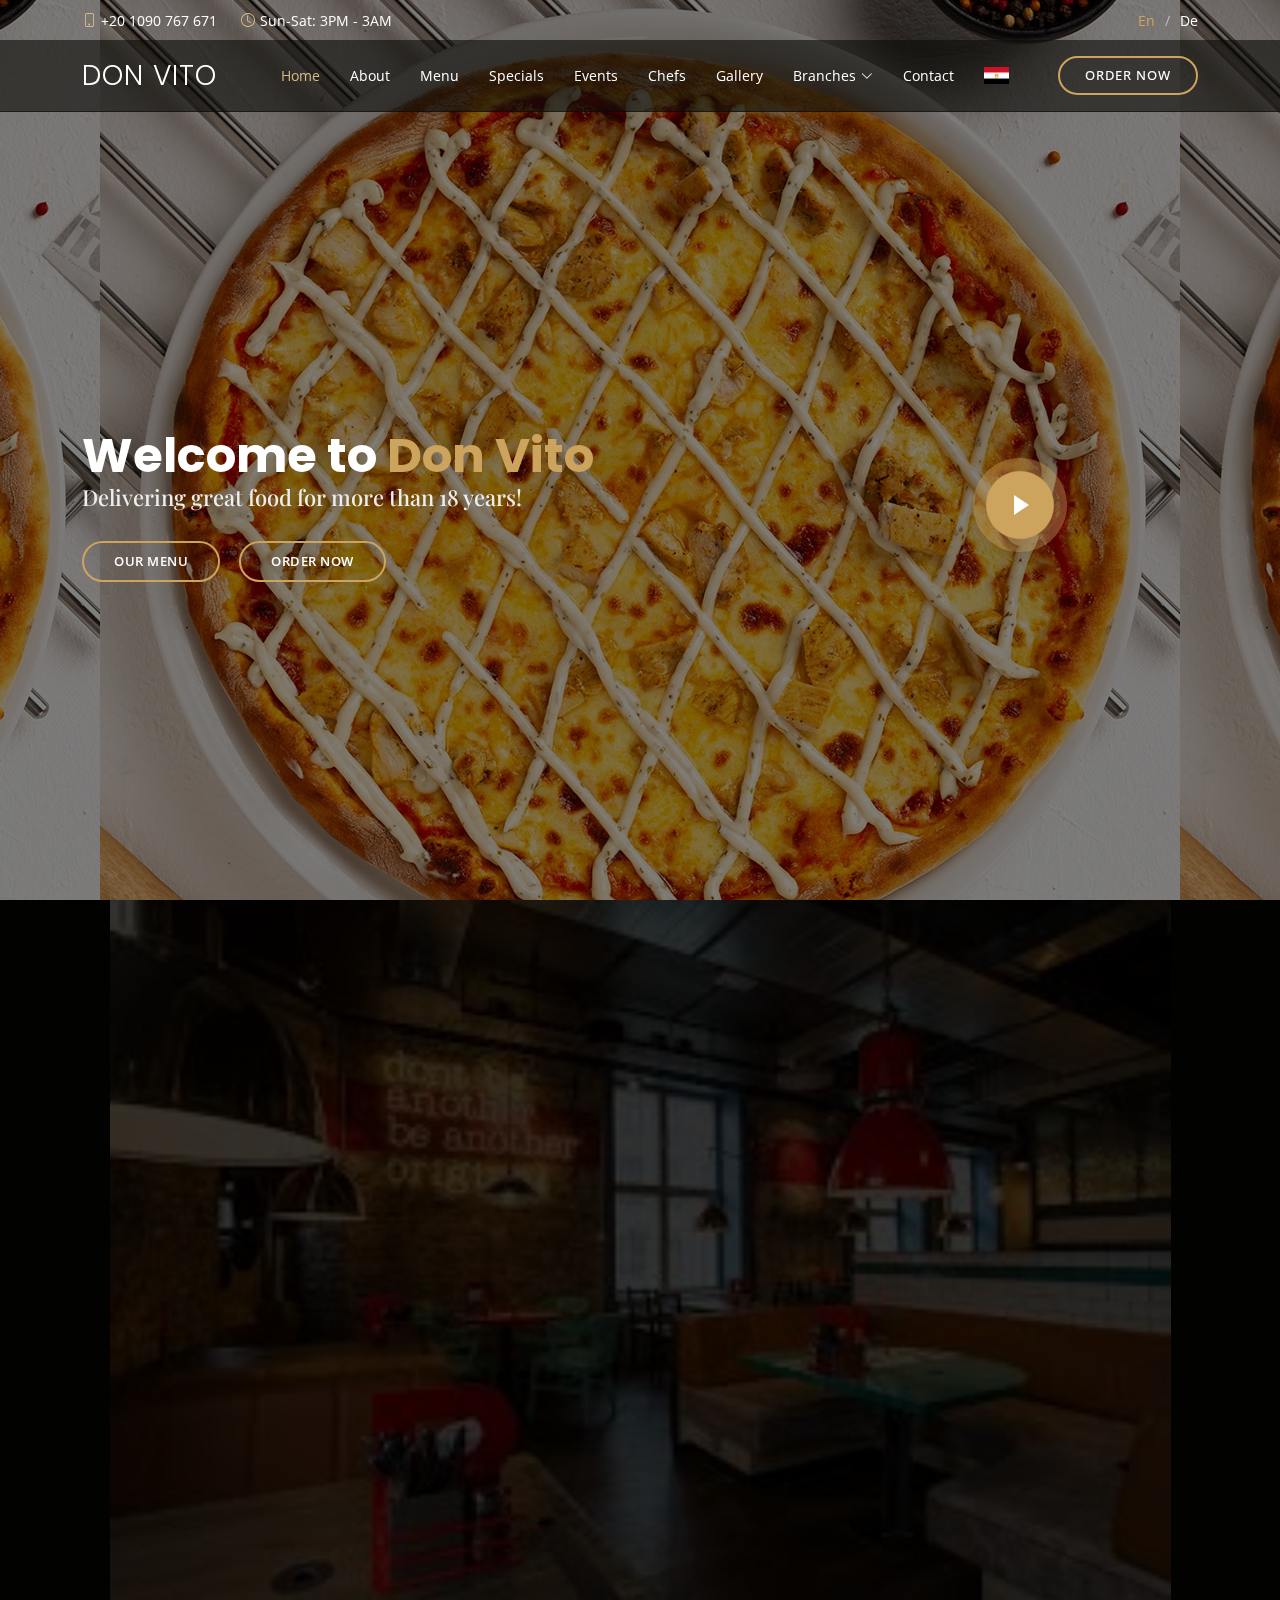
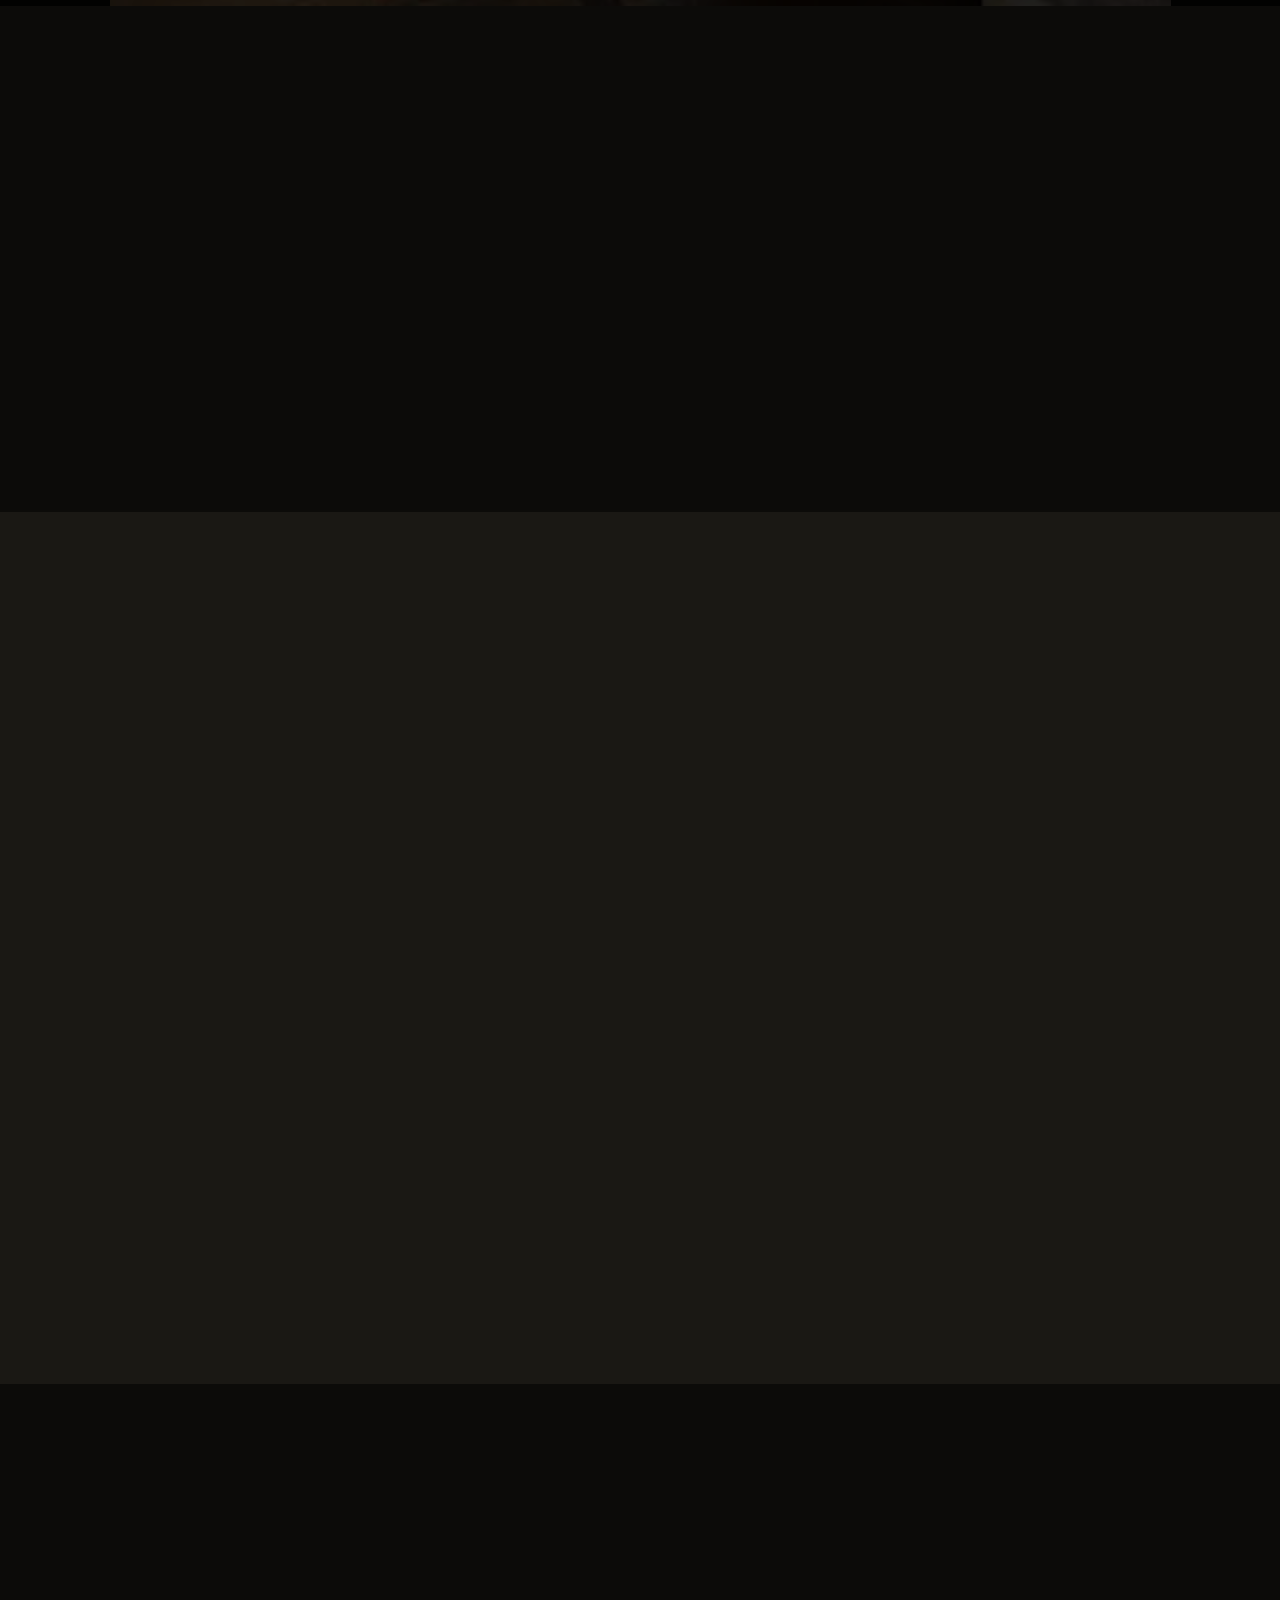
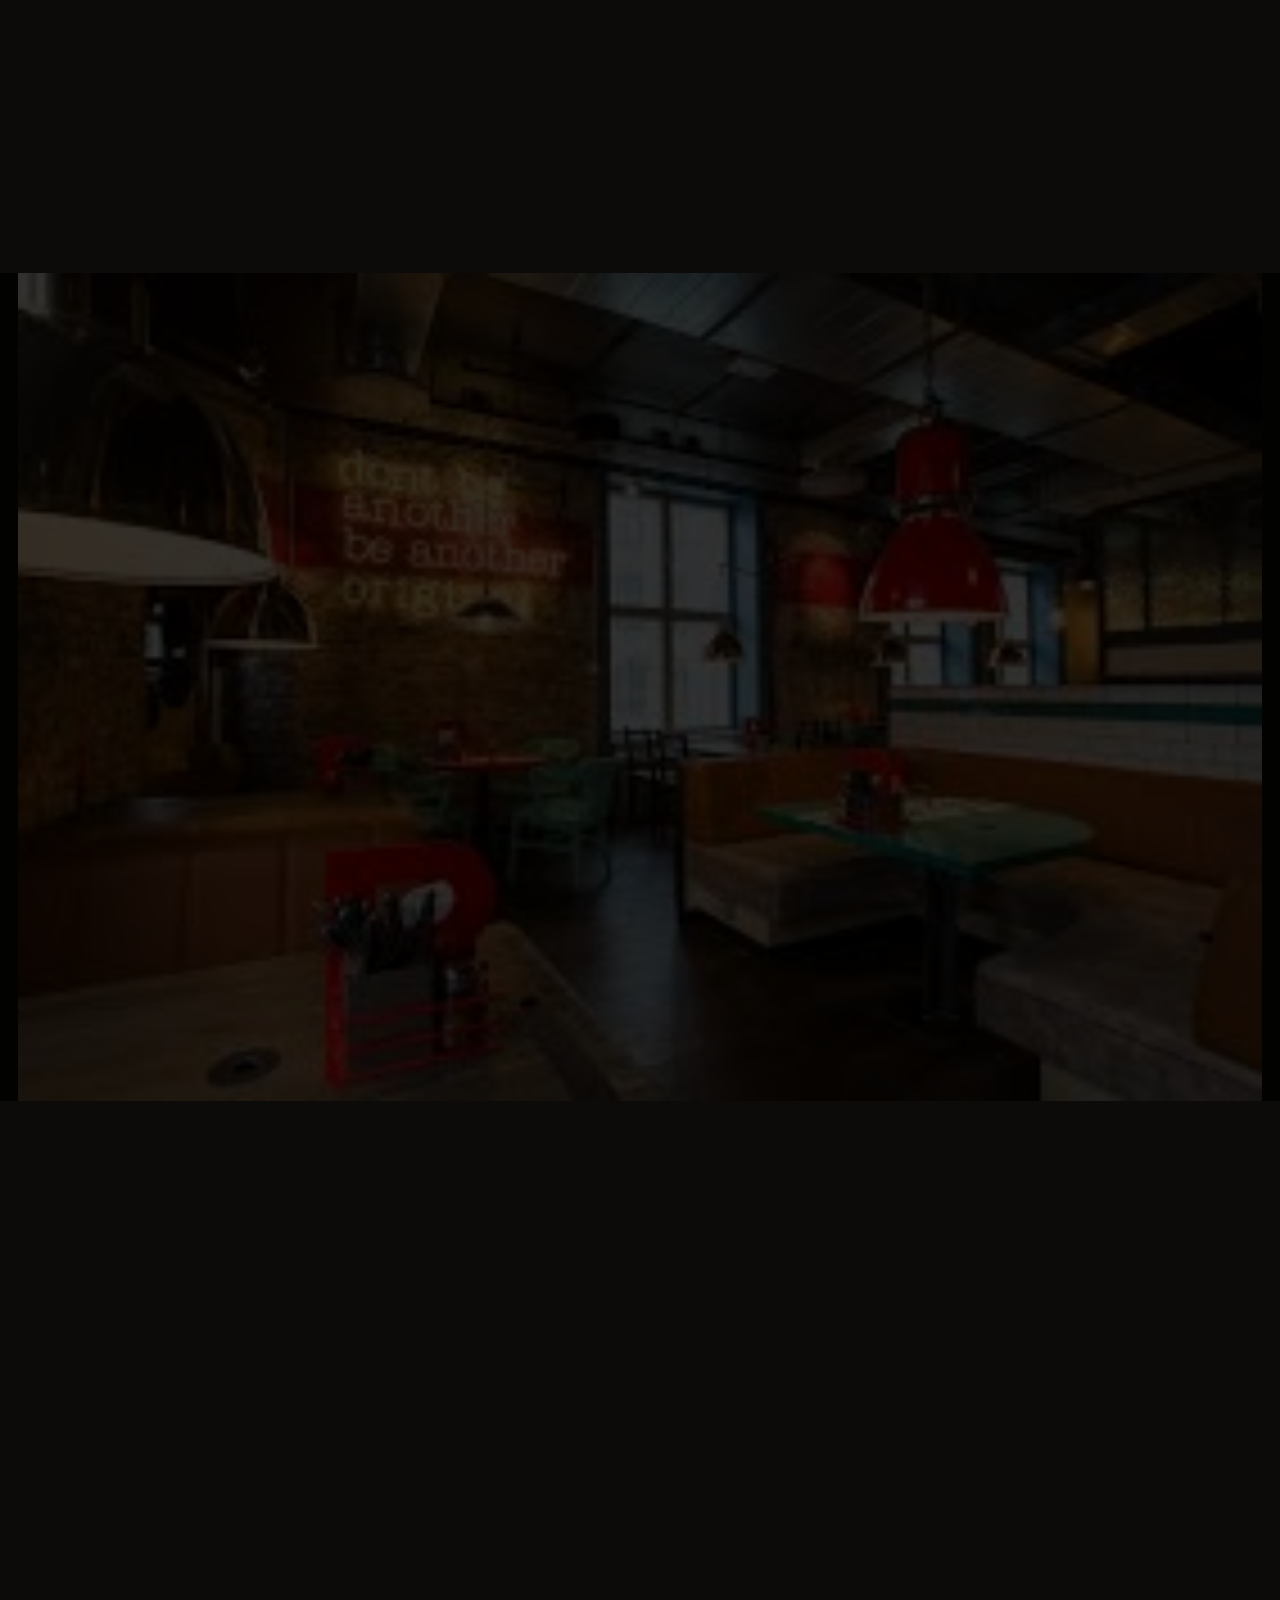
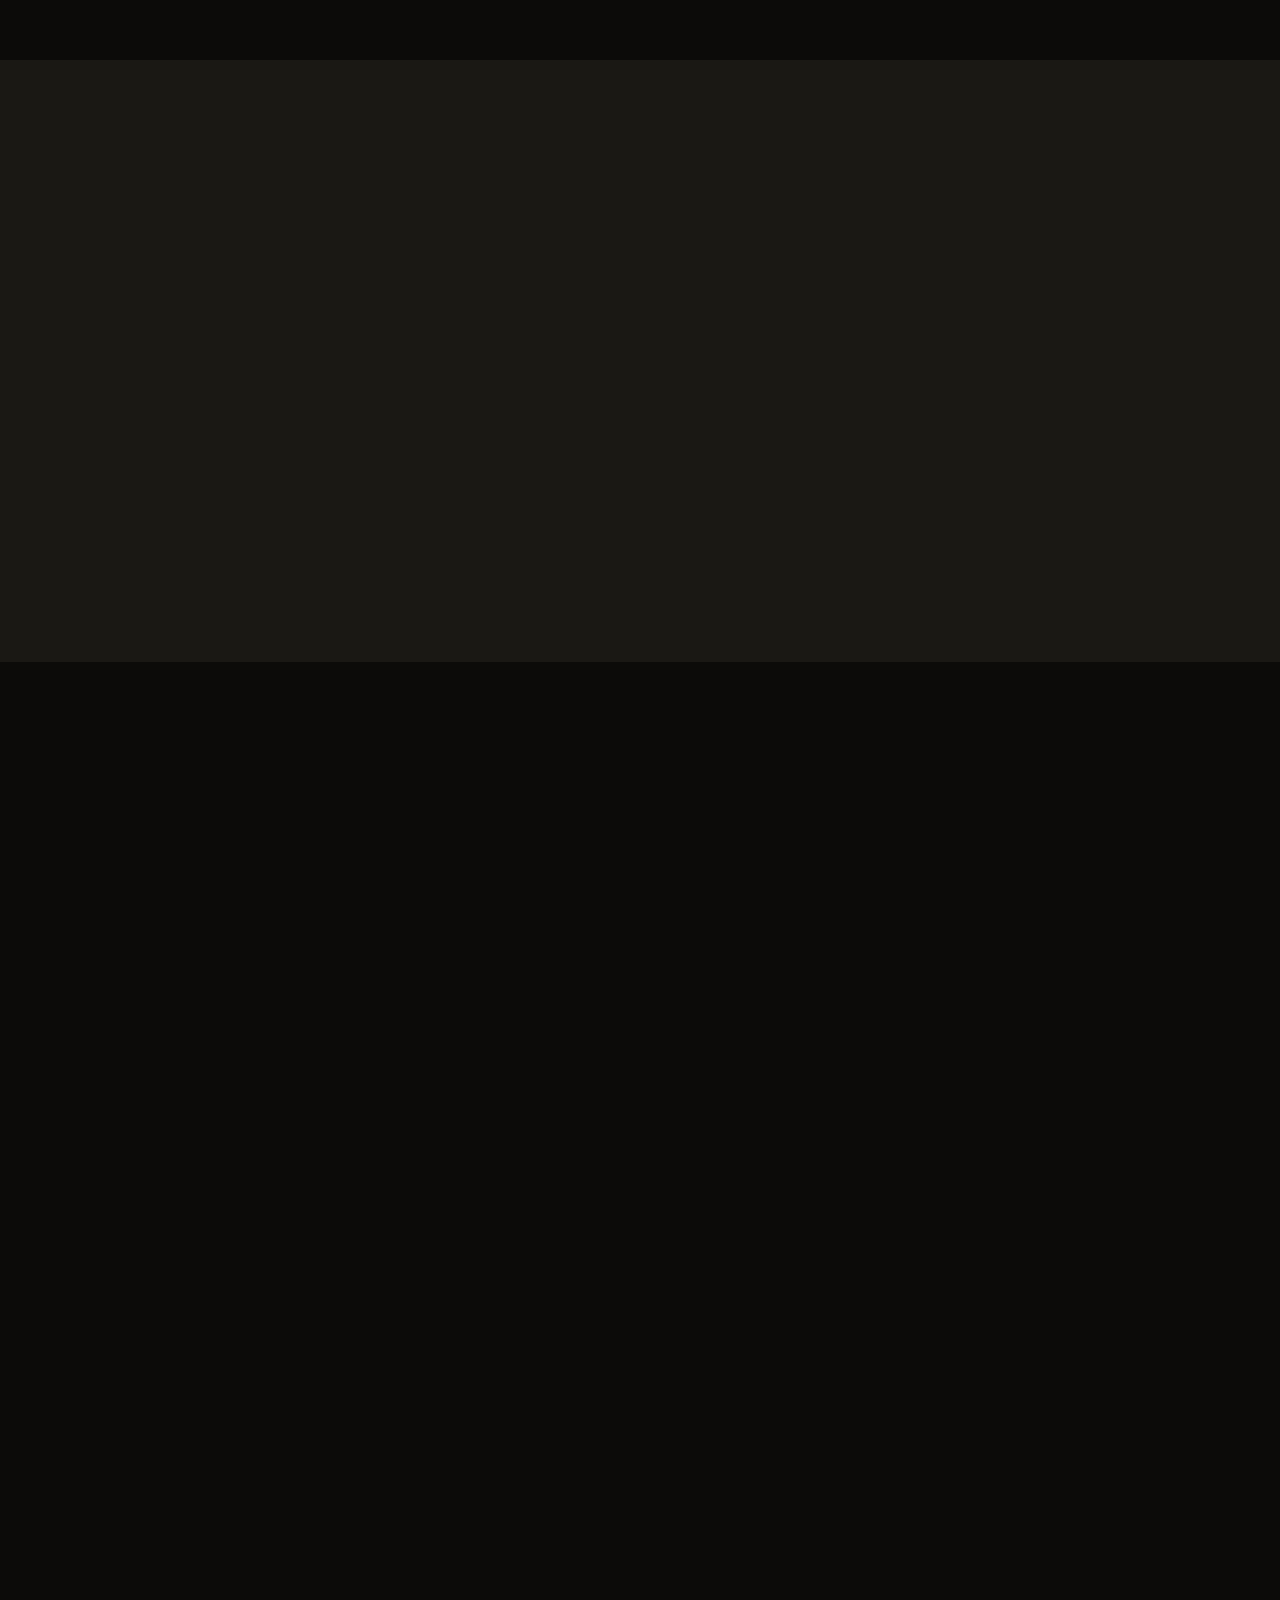
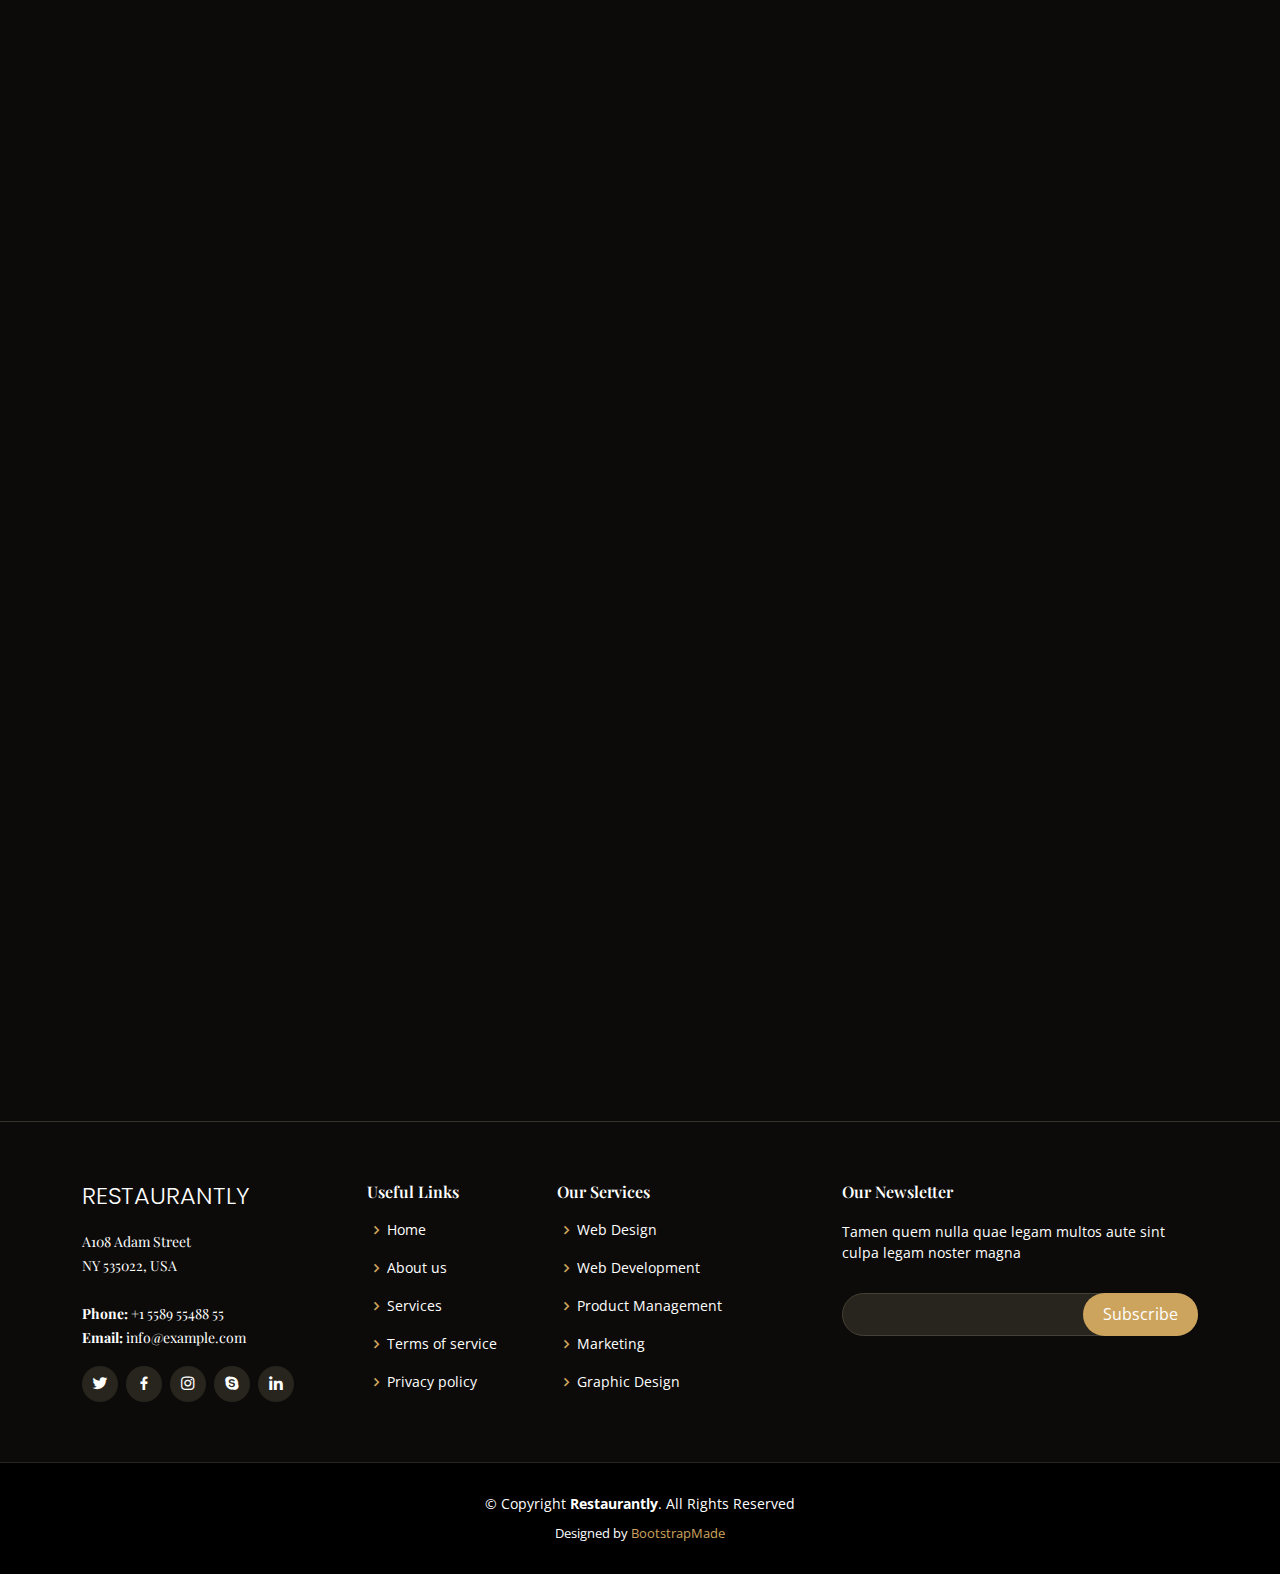
<file: index.html>
<!DOCTYPE html>
<html lang="en">

<head>
  <meta charset="utf-8">
  <meta content="width=device-width, initial-scale=1.0" name="viewport">

  <title>Don Vito</title>
  <meta content="" name="description">
  <meta content="" name="keywords">

  <!-- Favicons -->
  <link href="assets/img/favicon.png" rel="icon">
  <link href="assets/img/apple-touch-icon.png" rel="apple-touch-icon">

  <!-- Google Fonts -->
  <link href="https://fonts.googleapis.com/css?family=Open+Sans:300,300i,400,400i,600,600i,700,700i|Playfair+Display:ital,wght@0,400;0,500;0,600;0,700;1,400;1,500;1,600;1,700|Poppins:300,300i,400,400i,500,500i,600,600i,700,700i" rel="stylesheet">

  <!-- Vendor CSS Files -->
  <link href="assets/vendor/animate.css/animate.min.css" rel="stylesheet">
  <link href="assets/vendor/aos/aos.css" rel="stylesheet">
  <link href="assets/vendor/bootstrap/css/bootstrap.min.css" rel="stylesheet">
  <link href="assets/vendor/bootstrap-icons/bootstrap-icons.css" rel="stylesheet">
  <link href="assets/vendor/boxicons/css/boxicons.min.css" rel="stylesheet">
  <link href="assets/vendor/glightbox/css/glightbox.min.css" rel="stylesheet">
  <link href="assets/vendor/swiper/swiper-bundle.min.css" rel="stylesheet">

  <!-- Template Main CSS File -->
  <link href="assets/css/style.css" rel="stylesheet">
  <link rel="stylesheet" href="assets/css/edit.css">

  <!-- =======================================================
  * Template Name: Restaurantly - v3.7.0
  * Template URL: https://bootstrapmade.com/restaurantly-restaurant-template/
  * Author: BootstrapMade.com
  * License: https://bootstrapmade.com/license/
  ======================================================== -->
</head>

<body>

  <!-- ======= Top Bar ======= -->
  <div id="topbar" class="d-flex align-items-center fixed-top">
    <div class="container d-flex justify-content-center justify-content-md-between">

      <div class="contact-info d-flex align-items-center">
        <i class="bi bi-phone d-flex align-items-center"><span>+20 1090 767 671</span></i>
        <i class="bi bi-clock d-flex align-items-center ms-4"><span> Sun-Sat: 3PM - 3AM</span></i>
      </div>

      <div class="languages d-none d-md-flex align-items-center">
        <ul>
          <li>En</li>
          <li><a href="#">De</a></li>
        </ul>
      </div>
    </div>
  </div>

  <!-- ======= Header ======= -->
  <header id="header" class="fixed-top d-flex align-items-cente">
    <div class="container-fluid container-xl d-flex align-items-center justify-content-lg-between">

      <h1 class="logo me-auto me-lg-0" ><a href="index.html" >Don Vito</a></h1>
      <!-- Uncomment below if you prefer to use an image logo -->
      <!-- <a href="index.html" class="logo me-auto me-lg-0"><img src="assets/img/logo.png" alt="" class="img-fluid"></a>-->

      <nav id="navbar" class="navbar order-last order-lg-0">
        <ul>
          <li><a class="nav-link scrollto active" href="#hero">Home</a></li>
          <li><a class="nav-link scrollto" href="#about">About</a></li>
          <li><a class="nav-link scrollto" href="#menu">Menu</a></li>
          <li><a class="nav-link scrollto" href="#specials">Specials</a></li>
          <li><a class="nav-link scrollto" href="#events">Events</a></li>
          <li><a class="nav-link scrollto" href="#chefs">Chefs</a></li>
          <li><a class="nav-link scrollto" href="#gallery">Gallery</a></li>
          <li class="dropdown"><a href="#"><span>Branches</span> <i class="bi bi-chevron-down"></i></a>
            <ul>
              <li><a href="#">Drop Down 1</a></li>
              <li class="dropdown"><a href="#"><span>Deep Drop Down</span> <i class="bi bi-chevron-right"></i></a>
                <ul>
                  <li><a href="#">Deep Drop Down 1</a></li>
                  <li><a href="#">Deep Drop Down 2</a></li>
                  <li><a href="#">Deep Drop Down 3</a></li>
                  <li><a href="#">Deep Drop Down 4</a></li>
                  <li><a href="#">Deep Drop Down 5</a></li>
                </ul>
              </li>
              <li><a href="#">Drop Down 2</a></li>
              <li><a href="#">Drop Down 3</a></li>
              <li><a href="#">Drop Down 4</a></li>
            </ul>
          </li>
          <li><a class="nav-link scrollto" href="#contact">Contact</a></li>
          <li><a href="indexArabic.html"><img src="images/Flag_of_Egypt.svg.webp" style="width:25px;" alt=""></a></li>
        </ul>
        <i class="bi bi-list mobile-nav-toggle"></i>
      </nav><!-- .navbar -->
      <a href="#book-a-table" class="book-a-table-btn scrollto d-none d-lg-flex">Order Now</a>

    </div>
  </header><!-- End Header -->

  <!-- ======= Hero Section ======= -->
  <section id="hero" class="d-flex align-items-center">
    <div class="container position-relative text-center text-lg-start" data-aos="zoom-in" data-aos-delay="100">
      <div class="row">
        <div class="col-lg-8">
          <h1>Welcome to <span>Don Vito</span></h1>
          <h2>Delivering great food for more than 18 years!</h2>

          <div class="btns">
            <a href="#menu" class="btn-menu animated fadeInUp scrollto">Our Menu</a>
            <a href="#book-a-table" class="btn-book animated fadeInUp scrollto">Order Now</a>
          </div>
        </div>
        <div class="col-lg-4 d-flex align-items-center justify-content-center position-relative" data-aos="zoom-in" data-aos-delay="200">
          <a href="https://www.youtube.com/watch?v=B9KVFppq3CA" class="glightbox play-btn"></a>
        </div>

      </div>
    </div>
  </section><!-- End Hero -->

  <main id="main">

    <!-- ======= About Section ======= -->
    <section id="about" class="about">
      <div class="container" data-aos="fade-up">

        <div class="row">
          <div class="col-lg-6 order-1 order-lg-2" data-aos="zoom-in" data-aos-delay="100">
            <div class="about-img">
              <img src="images/11.jpg" alt="">
            </div>
          </div>
          <div class="col-lg-6 pt-4 pt-lg-0 order-2 order-lg-1 content">
            <h3>Voluptatem dignissimos provident quasi corporis voluptates sit assumenda.</h3>
            <p class="fst-italic">
              Lorem ipsum dolor sit amet, consectetur adipiscing elit, sed do eiusmod tempor incididunt ut labore et dolore
              magna aliqua.
            </p>
            <ul>
              <li><i class="bi bi-check-circle"></i> Ullamco laboris nisi ut aliquip ex ea commodo consequat.</li>
              <li><i class="bi bi-check-circle"></i> Duis aute irure dolor in reprehenderit in voluptate velit.</li>
              <li><i class="bi bi-check-circle"></i> Ullamco laboris nisi ut aliquip ex ea commodo consequat. Duis aute irure dolor in reprehenderit in voluptate trideta storacalaperda mastiro dolore eu fugiat nulla pariatur.</li>
            </ul>
            <p>
              Ullamco laboris nisi ut aliquip ex ea commodo consequat. Duis aute irure dolor in reprehenderit in voluptate
              velit esse cillum dolore eu fugiat nulla pariatur. Excepteur sint occaecat cupidatat non proident, sunt in
              culpa qui officia deserunt mollit anim id est laborum
            </p>
          </div>
        </div>

      </div>
    </section><!-- End About Section -->

    <!-- ======= Why Us Section ======= -->
    <section id="why-us" class="why-us">
      <div class="container" data-aos="fade-up">

        <div class="section-title">
          <h2>Why Us</h2>
          <p>Why Choose Our Restaurant</p>
        </div>

        <div class="row">

          <div class="col-lg-4">
            <div class="box" data-aos="zoom-in" data-aos-delay="100">
              <span>01</span>
              <h4>Lorem Ipsum</h4>
              <p>Ulamco laboris nisi ut aliquip ex ea commodo consequat. Et consectetur ducimus vero placeat</p>
            </div>
          </div>

          <div class="col-lg-4 mt-4 mt-lg-0">
            <div class="box" data-aos="zoom-in" data-aos-delay="200">
              <span>02</span>
              <h4>Repellat Nihil</h4>
              <p>Dolorem est fugiat occaecati voluptate velit esse. Dicta veritatis dolor quod et vel dire leno para dest</p>
            </div>
          </div>

          <div class="col-lg-4 mt-4 mt-lg-0">
            <div class="box" data-aos="zoom-in" data-aos-delay="300">
              <span>03</span>
              <h4> Ad ad velit qui</h4>
              <p>Molestiae officiis omnis illo asperiores. Aut doloribus vitae sunt debitis quo vel nam quis</p>
            </div>
          </div>

        </div>

      </div>
    </section><!-- End Why Us Section -->

    <!-- ======= Menu Section ======= -->
    <section id="menu" class="menu section-bg">
      <div class="container" data-aos="fade-up">

        <div class="section-title">
          <h2>Menu</h2>
          <p>Check Our Tasty Menu</p>
        </div>

        <div class="row" data-aos="fade-up" data-aos-delay="100">
          <div class="col-lg-12 d-flex justify-content-center">
            <ul id="menu-flters">
              <li data-filter="*" class="filter-active">All</li>
              <li data-filter=".filter-starters">Starters</li>
              <li data-filter=".filter-salads">Salads</li>
              <li data-filter=".filter-specialty">Specialty</li>
            </ul>
          </div>
        </div>

        <div class="row menu-container" data-aos="fade-up" data-aos-delay="200">

          <div class="col-lg-6 menu-item filter-starters">
            <img src="images/2.jpg" class="menu-img" alt="">
            <div class="menu-content">
              <a href="#">Lobster Bisque</a><span>$5.95</span>
            </div>
            <div class="menu-ingredients">
              Lorem, deren, trataro, filede, nerada
            </div>
          </div>

          <div class="col-lg-6 menu-item filter-specialty">
            <img src="images/3.jpg" class="menu-img" alt="">
            <div class="menu-content">
              <a href="#">Bread Barrel</a><span>$6.95</span>
            </div>
            <div class="menu-ingredients">
              Lorem, deren, trataro, filede, nerada
            </div>
          </div>

          <div class="col-lg-6 menu-item filter-starters">
            <img src="images/4.jpg" class="menu-img" alt="">
            <div class="menu-content">
              <a href="#">Crab Cake</a><span>$7.95</span>
            </div>
            <div class="menu-ingredients">
              A delicate crab cake served on a toasted roll with lettuce and tartar sauce
            </div>
          </div>

          <div class="col-lg-6 menu-item filter-salads">
            <img src="images/5.jpg" class="menu-img" alt="" style="height: 70px;">
            <div class="menu-content">
              <a href="#">Caesar Selections</a><span>$8.95</span>
            </div>
            <div class="menu-ingredients">
              Lorem, deren, trataro, filede, nerada
            </div>
          </div>

          <div class="col-lg-6 menu-item filter-specialty">
            <img src="images/6.jpg" class="menu-img" alt="">
            <div class="menu-content">
              <a href="#">Tuscan Grilled</a><span>$9.95</span>
            </div>
            <div class="menu-ingredients">
              Grilled chicken with provolone, artichoke hearts, and roasted red pesto
            </div>
          </div>

          <div class="col-lg-6 menu-item filter-starters">
            <img src="images/7.jpg" class="menu-img" alt="">
            <div class="menu-content">
              <a href="#">Mozzarella Stick</a><span>$4.95</span>
            </div>
            <div class="menu-ingredients">
              Lorem, deren, trataro, filede, nerada
            </div>
          </div>

          <div class="col-lg-6 menu-item filter-salads">
            <img src="images/8.jpg" class="menu-img" alt="">
            <div class="menu-content">
              <a href="#">Greek Salad</a><span>$9.95</span>
            </div>
            <div class="menu-ingredients">
              Fresh spinach, crisp romaine, tomatoes, and Greek olives
            </div>
          </div>

          <div class="col-lg-6 menu-item filter-salads">
            <img src="images/9.jpg" class="menu-img" alt="">
            <div class="menu-content">
              <a href="#">Spinach Salad</a><span>$9.95</span>
            </div>
            <div class="menu-ingredients">
              Fresh spinach with mushrooms, hard boiled egg, and warm bacon vinaigrette
            </div>
          </div>

          <div class="col-lg-6 menu-item filter-specialty">
            <img src="images/10.jpg" class="menu-img" alt="">
            <div class="menu-content">
              <a href="#">Lobster Roll</a><span>$12.95</span>
            </div>
            <div class="menu-ingredients">
              Plump lobster meat, mayo and crisp lettuce on a toasted bulky roll
            </div>
          </div>

        </div>

      </div>
    </section><!-- End Menu Section -->

    <!-- ======= Specials Section ======= -->
    <section id="specials" class="specials">
      <div class="container" data-aos="fade-up">

        <div class="section-title">
          <h2>Specials</h2>
          <p>Check Our Specials</p>
        </div>

        <div class="row" data-aos="fade-up" data-aos-delay="100">
          <div class="col-lg-3">
            <ul class="nav nav-tabs flex-column">
              <li class="nav-item">
                <a class="nav-link active show redTabs" data-bs-toggle="tab" href="#tab-1">Modi sit est</a>
              </li>
              <li class="nav-item">
                <a class="nav-link redTabs" data-bs-toggle="tab" href="#tab-2">Unde praesentium sed</a>
              </li>
              <li class="nav-item">
                <a class="nav-link redTabs" data-bs-toggle="tab" href="#tab-3">Pariatur explicabo vel</a>
              </li>
              <li class="nav-item">
                <a class="nav-link redTabs" data-bs-toggle="tab" href="#tab-4">Nostrum qui quasi</a>
              </li>
              <li class="nav-item">
                <a class="nav-link" data-bs-toggle="tab" href="#tab-5">Iusto ut expedita aut</a>
              </li>
            </ul>
          </div>
          <div class="col-lg-9 mt-4 mt-lg-0">
            <div class="tab-content">
              <div class="tab-pane active show" id="tab-1">
                <div class="row">
                  <div class="col-lg-8 details order-2 order-lg-1">
                    <h3>Architecto ut aperiam autem id</h3>
                    <p class="fst-italic">Qui laudantium consequatur laborum sit qui ad sapiente dila parde sonata raqer a videna mareta paulona marka</p>
                    <p>Et nobis maiores eius. Voluptatibus ut enim blanditiis atque harum sint. Laborum eos ipsum ipsa odit magni. Incidunt hic ut molestiae aut qui. Est repellat minima eveniet eius et quis magni nihil. Consequatur dolorem quaerat quos qui similique accusamus nostrum rem vero</p>
                  </div>
                  <div class="col-lg-4 text-center order-1 order-lg-2">
                    <img src="images/11.jpg" alt="" class="img-fluid">
                  </div>
                </div>
              </div>
              <div class="tab-pane" id="tab-2">
                <div class="row">
                  <div class="col-lg-8 details order-2 order-lg-1">
                    <h3>Et blanditiis nemo veritatis excepturi</h3>
                    <p class="fst-italic">Qui laudantium consequatur laborum sit qui ad sapiente dila parde sonata raqer a videna mareta paulona marka</p>
                    <p>Ea ipsum voluptatem consequatur quis est. Illum error ullam omnis quia et reiciendis sunt sunt est. Non aliquid repellendus itaque accusamus eius et velit ipsa voluptates. Optio nesciunt eaque beatae accusamus lerode pakto madirna desera vafle de nideran pal</p>
                  </div>
                  <div class="col-lg-4 text-center order-1 order-lg-2">
                    <img src="images/12.jpg" alt="" class="img-fluid">
                  </div>
                </div>
              </div>
              <div class="tab-pane" id="tab-3">
                <div class="row">
                  <div class="col-lg-8 details order-2 order-lg-1">
                    <h3>Impedit facilis occaecati odio neque aperiam sit</h3>
                    <p class="fst-italic">Eos voluptatibus quo. Odio similique illum id quidem non enim fuga. Qui natus non sunt dicta dolor et. In asperiores velit quaerat perferendis aut</p>
                    <p>Iure officiis odit rerum. Harum sequi eum illum corrupti culpa veritatis quisquam. Neque necessitatibus illo rerum eum ut. Commodi ipsam minima molestiae sed laboriosam a iste odio. Earum odit nesciunt fugiat sit ullam. Soluta et harum voluptatem optio quae</p>
                  </div>
                  <div class="col-lg-4 text-center order-1 order-lg-2">
                    <img src="images/13.jpg" alt="" class="img-fluid">
                  </div>
                </div>
              </div>
              <div class="tab-pane" id="tab-4">
                <div class="row">
                  <div class="col-lg-8 details order-2 order-lg-1">
                    <h3>Fuga dolores inventore laboriosam ut est accusamus laboriosam dolore</h3>
                    <p class="fst-italic">Totam aperiam accusamus. Repellat consequuntur iure voluptas iure porro quis delectus</p>
                    <p>Eaque consequuntur consequuntur libero expedita in voluptas. Nostrum ipsam necessitatibus aliquam fugiat debitis quis velit. Eum ex maxime error in consequatur corporis atque. Eligendi asperiores sed qui veritatis aperiam quia a laborum inventore</p>
                  </div>
                  <div class="col-lg-4 text-center order-1 order-lg-2">
                    <img src="images/14.jpg" alt="" class="img-fluid">
                  </div>
                </div>
              </div>
              <div class="tab-pane" id="tab-5">
                <div class="row">
                  <div class="col-lg-8 details order-2 order-lg-1">
                    <h3>Est eveniet ipsam sindera pad rone matrelat sando reda</h3>
                    <p class="fst-italic">Omnis blanditiis saepe eos autem qui sunt debitis porro quia.</p>
                    <p>Exercitationem nostrum omnis. Ut reiciendis repudiandae minus. Omnis recusandae ut non quam ut quod eius qui. Ipsum quia odit vero atque qui quibusdam amet. Occaecati sed est sint aut vitae molestiae voluptate vel</p>
                  </div>
                  <div class="col-lg-4 text-center order-1 order-lg-2">
                    <img src="images/15.jpg" alt="" class="img-fluid">
                  </div>
                </div>
              </div>
            </div>
          </div>
        </div>

      </div>
    </section><!-- End Specials Section -->

    <!-- ======= Events Section ======= -->
    <section id="events" class="events">
      <div class="container" data-aos="fade-up">

        <div class="section-title">
          <h2>Events</h2>
          <p>Organize Your Events in our Restaurant</p>
        </div>

        <div class="events-slider swiper" data-aos="fade-up" data-aos-delay="100">
          <div class="swiper-wrapper">

            <div class="swiper-slide">
              <div class="row event-item">
                <div class="col-lg-6">
                  <img src="images/17.jpg" class="img-fluid" alt="">
                </div>
                <div class="col-lg-6 pt-4 pt-lg-0 content">
                  <h3>Birthday Parties</h3>
                  <div class="price">
                    <p><span>$189</span></p>
                  </div>
                  <p class="fst-italic">
                    Lorem ipsum dolor sit amet, consectetur adipiscing elit, sed do eiusmod tempor incididunt ut labore et dolore
                    magna aliqua.
                  </p>
                  <ul>
                    <li><i class="bi bi-check-circled"></i> Ullamco laboris nisi ut aliquip ex ea commodo consequat.</li>
                    <li><i class="bi bi-check-circled"></i> Duis aute irure dolor in reprehenderit in voluptate velit.</li>
                    <li><i class="bi bi-check-circled"></i> Ullamco laboris nisi ut aliquip ex ea commodo consequat.</li>
                  </ul>
                  <p>
                    Ullamco laboris nisi ut aliquip ex ea commodo consequat. Duis aute irure dolor in reprehenderit in voluptate
                    velit esse cillum dolore eu fugiat nulla pariatur
                  </p>
                </div>
              </div>
            </div><!-- End testimonial item -->

            <div class="swiper-slide">
              <div class="row event-item">
                <div class="col-lg-6">
                  <img src="images/18.jpg" class="img-fluid" alt="">
                </div>
                <div class="col-lg-6 pt-4 pt-lg-0 content">
                  <h3>Private Parties</h3>
                  <div class="price">
                    <p><span>$290</span></p>
                  </div>
                  <p class="fst-italic">
                    Lorem ipsum dolor sit amet, consectetur adipiscing elit, sed do eiusmod tempor incididunt ut labore et dolore
                    magna aliqua.
                  </p>
                  <ul>
                    <li><i class="bi bi-check-circled"></i> Ullamco laboris nisi ut aliquip ex ea commodo consequat.</li>
                    <li><i class="bi bi-check-circled"></i> Duis aute irure dolor in reprehenderit in voluptate velit.</li>
                    <li><i class="bi bi-check-circled"></i> Ullamco laboris nisi ut aliquip ex ea commodo consequat.</li>
                  </ul>
                  <p>
                    Ullamco laboris nisi ut aliquip ex ea commodo consequat. Duis aute irure dolor in reprehenderit in voluptate
                    velit esse cillum dolore eu fugiat nulla pariatur
                  </p>
                </div>
              </div>
            </div><!-- End testimonial item -->

            <div class="swiper-slide">
              <div class="row event-item">
                <div class="col-lg-6">
                  <img src="images/16.jpg" class="img-fluid" alt="">
                </div>
                <div class="col-lg-6 pt-4 pt-lg-0 content">
                  <h3>Custom Parties</h3>
                  <div class="price">
                    <p><span>$99</span></p>
                  </div>
                  <p class="fst-italic">
                    Lorem ipsum dolor sit amet, consectetur adipiscing elit, sed do eiusmod tempor incididunt ut labore et dolore
                    magna aliqua.
                  </p>
                  <ul>
                    <li><i class="bi bi-check-circled"></i> Ullamco laboris nisi ut aliquip ex ea commodo consequat.</li>
                    <li><i class="bi bi-check-circled"></i> Duis aute irure dolor in reprehenderit in voluptate velit.</li>
                    <li><i class="bi bi-check-circled"></i> Ullamco laboris nisi ut aliquip ex ea commodo consequat.</li>
                  </ul>
                  <p>
                    Ullamco laboris nisi ut aliquip ex ea commodo consequat. Duis aute irure dolor in reprehenderit in voluptate
                    velit esse cillum dolore eu fugiat nulla pariatur
                  </p>
                </div>
              </div>
            </div><!-- End testimonial item -->

          </div>
          <div class="swiper-pagination"></div>
        </div>

      </div>
    </section><!-- End Events Section -->

    <!-- ======= Book A Table Section ======= -->
    <section id="book-a-table" class="book-a-table">
      <div class="container" data-aos="fade-up">

        <div class="section-title">
          <h2>Reservation</h2>
          <p>Order Now</p>
        </div>

        <form action="forms/book-a-table.php" method="post" role="form" class="php-email-form" data-aos="fade-up" data-aos-delay="100">
          <div class="row">
            <div class="col-lg-4 col-md-6 form-group">
              <input type="text" name="name" class="form-control" id="name" placeholder="Your Name" data-rule="minlen:4" data-msg="Please enter at least 4 chars">
              <div class="validate"></div>
            </div>
            <div class="col-lg-4 col-md-6 form-group mt-3 mt-md-0">
              <input type="email" class="form-control" name="email" id="email" placeholder="Your Email" data-rule="email" data-msg="Please enter a valid email">
              <div class="validate"></div>
            </div>
            <div class="col-lg-4 col-md-6 form-group mt-3 mt-md-0">
              <input type="text" class="form-control" name="phone" id="phone" placeholder="Your Phone" data-rule="minlen:4" data-msg="Please enter at least 4 chars">
              <div class="validate"></div>
            </div>
            <div class="col-lg-4 col-md-6 form-group mt-3">
              <input type="text" name="date" class="form-control" id="date" placeholder="Date" data-rule="minlen:4" data-msg="Please enter at least 4 chars">
              <div class="validate"></div>
            </div>
            <div class="col-lg-4 col-md-6 form-group mt-3">
              <input type="text" class="form-control" name="time" id="time" placeholder="Time" data-rule="minlen:4" data-msg="Please enter at least 4 chars">
              <div class="validate"></div>
            </div>
            <div class="col-lg-4 col-md-6 form-group mt-3">
              <input type="number" class="form-control" name="people" id="people" placeholder="# of people" data-rule="minlen:1" data-msg="Please enter at least 1 chars">
              <div class="validate"></div>
            </div>
          </div>
          <div class="form-group mt-3">
            <textarea class="form-control" name="message" rows="5" placeholder="Message"></textarea>
            <div class="validate"></div>
          </div>
          <div class="mb-3">
            <div class="loading">Loading</div>
            <div class="error-message"></div>
            <div class="sent-message">Your booking request was sent. We will call back or send an Email to confirm your reservation. Thank you!</div>
          </div>
          <div class="text-center"><button type="submit">Order Now</button></div>
        </form>

      </div>
    </section><!-- End Book A Table Section -->

    <!-- ======= Testimonials Section ======= -->
    <section id="testimonials" class="testimonials section-bg">
      <div class="container" data-aos="fade-up">

        <div class="section-title">
          <h2>Testimonials</h2>
          <p>What they're saying about us</p>
        </div>

        <div class="testimonials-slider swiper" data-aos="fade-up" data-aos-delay="100">
          <div class="swiper-wrapper">

            <div class="swiper-slide">
              <div class="testimonial-item">
                <p>
                  <i class="bx bxs-quote-alt-left quote-icon-left"></i>
                  Proin iaculis purus consequat sem cure digni ssim donec porttitora entum suscipit rhoncus. Accusantium quam, ultricies eget id, aliquam eget nibh et. Maecen aliquam, risus at semper.
                  <i class="bx bxs-quote-alt-right quote-icon-right"></i>
                </p>
                <img src="images/chef1.jpg" class="testimonial-img" alt="">
                <h3>Saul Goodman</h3>
                <h4>Ceo &amp; Founder</h4>
              </div>
            </div><!-- End testimonial item -->

            <div class="swiper-slide">
              <div class="testimonial-item">
                <p>
                  <i class="bx bxs-quote-alt-left quote-icon-left"></i>
                  Export tempor illum tamen malis malis eram quae irure esse labore quem cillum quid cillum eram malis quorum velit fore eram velit sunt aliqua noster fugiat irure amet legam anim culpa.
                  <i class="bx bxs-quote-alt-right quote-icon-right"></i>
                </p>
                <img src="images/chef2.jpg" class="testimonial-img" alt="">
                <h3>Sara Wilsson</h3>
                <h4>Designer</h4>
              </div>
            </div><!-- End testimonial item -->

            <div class="swiper-slide">
              <div class="testimonial-item">
                <p>
                  <i class="bx bxs-quote-alt-left quote-icon-left"></i>
                  Enim nisi quem export duis labore cillum quae magna enim sint quorum nulla quem veniam duis minim tempor labore quem eram duis noster aute amet eram fore quis sint minim.
                  <i class="bx bxs-quote-alt-right quote-icon-right"></i>
                </p>
                <img src="images/chef3.jpg" class="testimonial-img" alt="">
                <h3>Jena Karlis</h3>
                <h4>Store Owner</h4>
              </div>
            </div><!-- End testimonial item -->

            <div class="swiper-slide">
              <div class="testimonial-item">
                <p>
                  <i class="bx bxs-quote-alt-left quote-icon-left"></i>
                  Fugiat enim eram quae cillum dolore dolor amet nulla culpa multos export minim fugiat minim velit minim dolor enim duis veniam ipsum anim magna sunt elit fore quem dolore labore illum veniam.
                  <i class="bx bxs-quote-alt-right quote-icon-right"></i>
                </p>
                <img src="images/chef4.jpg" class="testimonial-img" alt="" style="height:70px ;">
                <h3>Matt Brandon</h3>
                <h4>Freelancer</h4>
              </div>
            </div><!-- End testimonial item -->

            <div class="swiper-slide">
              <div class="testimonial-item">
                <p>
                  <i class="bx bxs-quote-alt-left quote-icon-left"></i>
                  Quis quorum aliqua sint quem legam fore sunt eram irure aliqua veniam tempor noster veniam enim culpa labore duis sunt culpa nulla illum cillum fugiat legam esse veniam culpa fore nisi cillum quid.
                  <i class="bx bxs-quote-alt-right quote-icon-right"></i>
                </p>
                <img src="images/chef5.jpg" class="testimonial-img" alt="">
                <h3>John Larson</h3>
                <h4>Entrepreneur</h4>
              </div>
            </div><!-- End testimonial item -->

          </div>
          <div class="swiper-pagination"></div>
        </div>

      </div>
    </section><!-- End Testimonials Section -->

    <!-- ======= Gallery Section ======= -->
    <section id="gallery" class="gallery">

      <div class="container" data-aos="fade-up">
        <div class="section-title">
          <h2>Gallery</h2>
          <p>Some photos from Our Restaurant</p>
        </div>
      </div>

      <div class="container-fluid" data-aos="fade-up" data-aos-delay="100">

        <div class="row g-0">

          <div class="col-lg-3 col-md-4">
            <div class="gallery-item">
              <a href="assets/img/rest1.jpg" class="gallery-lightbox" data-gall="gallery-item">
                <img src="assets/img/rest1.jpg" alt="" class="img-fluid">
              </a>
            </div>
          </div>

          <div class="col-lg-3 col-md-4">
            <div class="gallery-item">
              <a href="assets/img/rest2.jpg" class="gallery-lightbox" data-gall="gallery-item">
                <img src="assets/img/rest2.jpg" alt="" class="img-fluid">
              </a>
            </div>
          </div>

          <div class="col-lg-3 col-md-4">
            <div class="gallery-item">
              <a href="assets/img/rest10.jpg" class="gallery-lightbox" data-gall="gallery-item">
                <img src="assets/img/rest10.jpg" alt="" class="img-fluid" style="height:166px;">
              </a>
            </div>
          </div>

          <div class="col-lg-3 col-md-4">
            <div class="gallery-item">
              <a href="assets/img/rest4.jpg" class="gallery-lightbox" data-gall="gallery-item">
                <img src="assets/img/rest4.jpg" alt="" class="img-fluid" style="height:166px;">
              </a>
            </div>
          </div>

          <div class="col-lg-3 col-md-4">
            <div class="gallery-item">
              <a href="assets/img/rest5.jpg" class="gallery-lightbox" data-gall="gallery-item">
                <img src="assets/img/rest5.jpg" alt="" class="img-fluid">
              </a>
            </div>
          </div>

          <div class="col-lg-3 col-md-4">
            <div class="gallery-item">
              <a href="assets/img/rest6.jpg" class="gallery-lightbox" data-gall="gallery-item">
                <img src="assets/img/rest6.jpg" alt="" class="img-fluid">
              </a>
            </div>
          </div>

          <div class="col-lg-3 col-md-4">
            <div class="gallery-item">
              <a href="assets/img/rest7.jpg" class="gallery-lightbox" data-gall="gallery-item">
                <img src="assets/img/rest7.jpg" alt="" class="img-fluid">
              </a>
            </div>
          </div>

          <div class="col-lg-3 col-md-4">
            <div class="gallery-item">
              <a href="assets/img/rest8.jpg" class="gallery-lightbox" data-gall="gallery-item">
                <img src="assets/img/rest8.jpg" alt="" class="img-fluid">
              </a>
            </div>
          </div>

        </div>

      </div>
    </section><!-- End Gallery Section -->

    <!-- ======= Chefs Section ======= -->
    <section id="chefs" class="chefs">
      <div class="container" data-aos="fade-up">

        <div class="section-title">
          <h2>Chefs</h2>
          <p>Our Proffesional Chefs</p>
        </div>

        <div class="row">

          <div class="col-lg-4 col-md-6">
            <div class="member" data-aos="zoom-in" data-aos-delay="100">
              <img src="images/topchef3.jpg" class="img-fluid" alt="">
              <div class="member-info">
                <div class="member-info-content">
                  <h4>Walter White</h4>
                  <span>Master Chef</span>
                </div>
                <div class="social">
                  <a href=""><i class="bi bi-twitter"></i></a>
                  <a href=""><i class="bi bi-facebook"></i></a>
                  <a href=""><i class="bi bi-instagram"></i></a>
                  <a href=""><i class="bi bi-linkedin"></i></a>
                </div>
              </div>
            </div>
          </div>

          <div class="col-lg-4 col-md-6">
            <div class="member" data-aos="zoom-in" data-aos-delay="200">
              <img src="images/topchef1.jpg" class="img-fluid" alt="">
              <div class="member-info">
                <div class="member-info-content">
                  <h4>Sarah Jhonson</h4>
                  <span>Patissier</span>
                </div>
                <div class="social">
                  <a href=""><i class="bi bi-twitter"></i></a>
                  <a href=""><i class="bi bi-facebook"></i></a>
                  <a href=""><i class="bi bi-instagram"></i></a>
                  <a href=""><i class="bi bi-linkedin"></i></a>
                </div>
              </div>
            </div>
          </div>

          <div class="col-lg-4 col-md-6">
            <div class="member" data-aos="zoom-in" data-aos-delay="300">
              <img src="images/topchef2.jpg" class="img-fluid" alt="">
              <div class="member-info">
                <div class="member-info-content">
                  <h4>William Anderson</h4>
                  <span>Cook</span>
                </div>
                <div class="social">
                  <a href=""><i class="bi bi-twitter"></i></a>
                  <a href=""><i class="bi bi-facebook"></i></a>
                  <a href=""><i class="bi bi-instagram"></i></a>
                  <a href=""><i class="bi bi-linkedin"></i></a>
                </div>
              </div>
            </div>
          </div>

        </div>

      </div>
    </section><!-- End Chefs Section -->

    <!-- ======= Contact Section ======= -->
    <section id="contact" class="contact">
      <div class="container" data-aos="fade-up">

        <div class="section-title">
          <h2>Contact</h2>
          <p>Contact Us</p>
        </div>
      </div>

      <div data-aos="fade-up">
        <iframe style="border:0; width: 100%; height: 350px;" src="https://www.google.com/maps/embed?pb=!1m14!1m8!1m3!1d12097.433213460943!2d-74.0062269!3d40.7101282!3m2!1i1024!2i768!4f13.1!3m3!1m2!1s0x0%3A0xb89d1fe6bc499443!2sDowntown+Conference+Center!5e0!3m2!1smk!2sbg!4v1539943755621" frameborder="0" allowfullscreen></iframe>
      </div>

      <div class="container" data-aos="fade-up">

        <div class="row mt-5">

          <div class="col-lg-4">
            <div class="info">
              <div class="address">
                <i class="bi bi-geo-alt"></i>
                <h4>Location:</h4>
                <p>A108 Adam Street, New York, NY 535022</p>
              </div>

              <div class="open-hours">
                <i class="bi bi-clock"></i>
                <h4>Open Hours:</h4>
                <p>
                  Monday-Saturday:<br>
                  11:00 AM - 2300 PM
                </p>
              </div>

              <div class="email">
                <i class="bi bi-envelope"></i>
                <h4>Email:</h4>
                <p>info@example.com</p>
              </div>

              <div class="phone">
                <i class="bi bi-phone"></i>
                <h4>Call:</h4>
                <p>+1 5589 55488 55s</p>
              </div>

            </div>

          </div>

          <div class="col-lg-8 mt-5 mt-lg-0">

            <form action="forms/contact.php" method="post" role="form" class="php-email-form">
              <div class="row">
                <div class="col-md-6 form-group">
                  <input type="text" name="name" class="form-control" id="name" placeholder="Your Name" required>
                </div>
                <div class="col-md-6 form-group mt-3 mt-md-0">
                  <input type="email" class="form-control" name="email" id="email" placeholder="Your Email" required>
                </div>
              </div>
              <div class="form-group mt-3">
                <input type="text" class="form-control" name="subject" id="subject" placeholder="Subject" required>
              </div>
              <div class="form-group mt-3">
                <textarea class="form-control" name="message" rows="8" placeholder="Message" required></textarea>
              </div>
              <div class="my-3">
                <div class="loading">Loading</div>
                <div class="error-message"></div>
                <div class="sent-message">Your message has been sent. Thank you!</div>
              </div>
              <div class="text-center"><button type="submit">Send Message</button></div>
            </form>

          </div>

        </div>

      </div>
    </section><!-- End Contact Section -->

  </main><!-- End #main -->

  <!-- ======= Footer ======= -->
  <footer id="footer">
    <div class="footer-top">
      <div class="container">
        <div class="row">

          <div class="col-lg-3 col-md-6">
            <div class="footer-info">
              <h3>Restaurantly</h3>
              <p>
                A108 Adam Street <br>
                NY 535022, USA<br><br>
                <strong>Phone:</strong> +1 5589 55488 55<br>
                <strong>Email:</strong> info@example.com<br>
              </p>
              <div class="social-links mt-3">
                <a href="#" class="twitter"><i class="bx bxl-twitter"></i></a>
                <a href="#" class="facebook"><i class="bx bxl-facebook"></i></a>
                <a href="#" class="instagram"><i class="bx bxl-instagram"></i></a>
                <a href="#" class="google-plus"><i class="bx bxl-skype"></i></a>
                <a href="#" class="linkedin"><i class="bx bxl-linkedin"></i></a>
              </div>
            </div>
          </div>

          <div class="col-lg-2 col-md-6 footer-links">
            <h4>Useful Links</h4>
            <ul>
              <li><i class="bx bx-chevron-right"></i> <a href="#" class="aColor">Home</a></li>
              <li><i class="bx bx-chevron-right"></i> <a href="#" class="aColor">About us</a></li>
              <li><i class="bx bx-chevron-right"></i> <a href="#" class="aColor">Services</a></li>
              <li><i class="bx bx-chevron-right"></i> <a href="#" class="aColor">Terms of service</a></li>
              <li><i class="bx bx-chevron-right"></i> <a href="#" class="aColor">Privacy policy</a></li>
            </ul>
          </div>

          <div class="col-lg-3 col-md-6 footer-links">
            <h4>Our Services</h4>
            <ul>
              <li><i class="bx bx-chevron-right"></i> <a href="#" class="aColor">Web Design</a></li>
              <li><i class="bx bx-chevron-right"></i> <a href="#" class="aColor">Web Development</a></li>
              <li><i class="bx bx-chevron-right"></i> <a href="#" class="aColor">Product Management</a></li>
              <li><i class="bx bx-chevron-right"></i> <a href="#" class="aColor">Marketing</a></li>
              <li><i class="bx bx-chevron-right"></i> <a href="#" class="aColor">Graphic Design</a></li>
            </ul>
          </div>

          <div class="col-lg-4 col-md-6 footer-newsletter">
            <h4>Our Newsletter</h4>
            <p>Tamen quem nulla quae legam multos aute sint culpa legam noster magna</p>
            <form action="" method="post">
              <input type="email" name="email"><input type="submit" value="Subscribe">
            </form>

          </div>

        </div>
      </div>
    </div>

    <div class="container">
      <div class="copyright">
        &copy; Copyright <strong><span>Restaurantly</span></strong>. All Rights Reserved
      </div>
      <div class="credits">
        <!-- All the links in the footer should remain intact. -->
        <!-- You can delete the links only if you purchased the pro version. -->
        <!-- Licensing information: https://bootstrapmade.com/license/ -->
        <!-- Purchase the pro version with working PHP/AJAX contact form: https://bootstrapmade.com/restaurantly-restaurant-template/ -->
        Designed by <a href="https://bootstrapmade.com/" class="designed">BootstrapMade</a>
      </div>
    </div>
  </footer><!-- End Footer -->

  <div id="preloader"></div>
  <a href="#" class="back-to-top d-flex align-items-center justify-content-center"><i class="bi bi-arrow-up-short"></i></a>

  <!-- Vendor JS Files -->
  <script src="assets/vendor/aos/aos.js"></script>
  <script src="assets/vendor/bootstrap/js/bootstrap.bundle.min.js"></script>
  <script src="assets/vendor/glightbox/js/glightbox.min.js"></script>
  <script src="assets/vendor/isotope-layout/isotope.pkgd.min.js"></script>
  <script src="assets/vendor/swiper/swiper-bundle.min.js"></script>
  <script src="assets/vendor/php-email-form/validate.js"></script>

  <!-- Template Main JS File -->
  <script src="assets/js/main.js"></script>

</body>

</html>
</file>
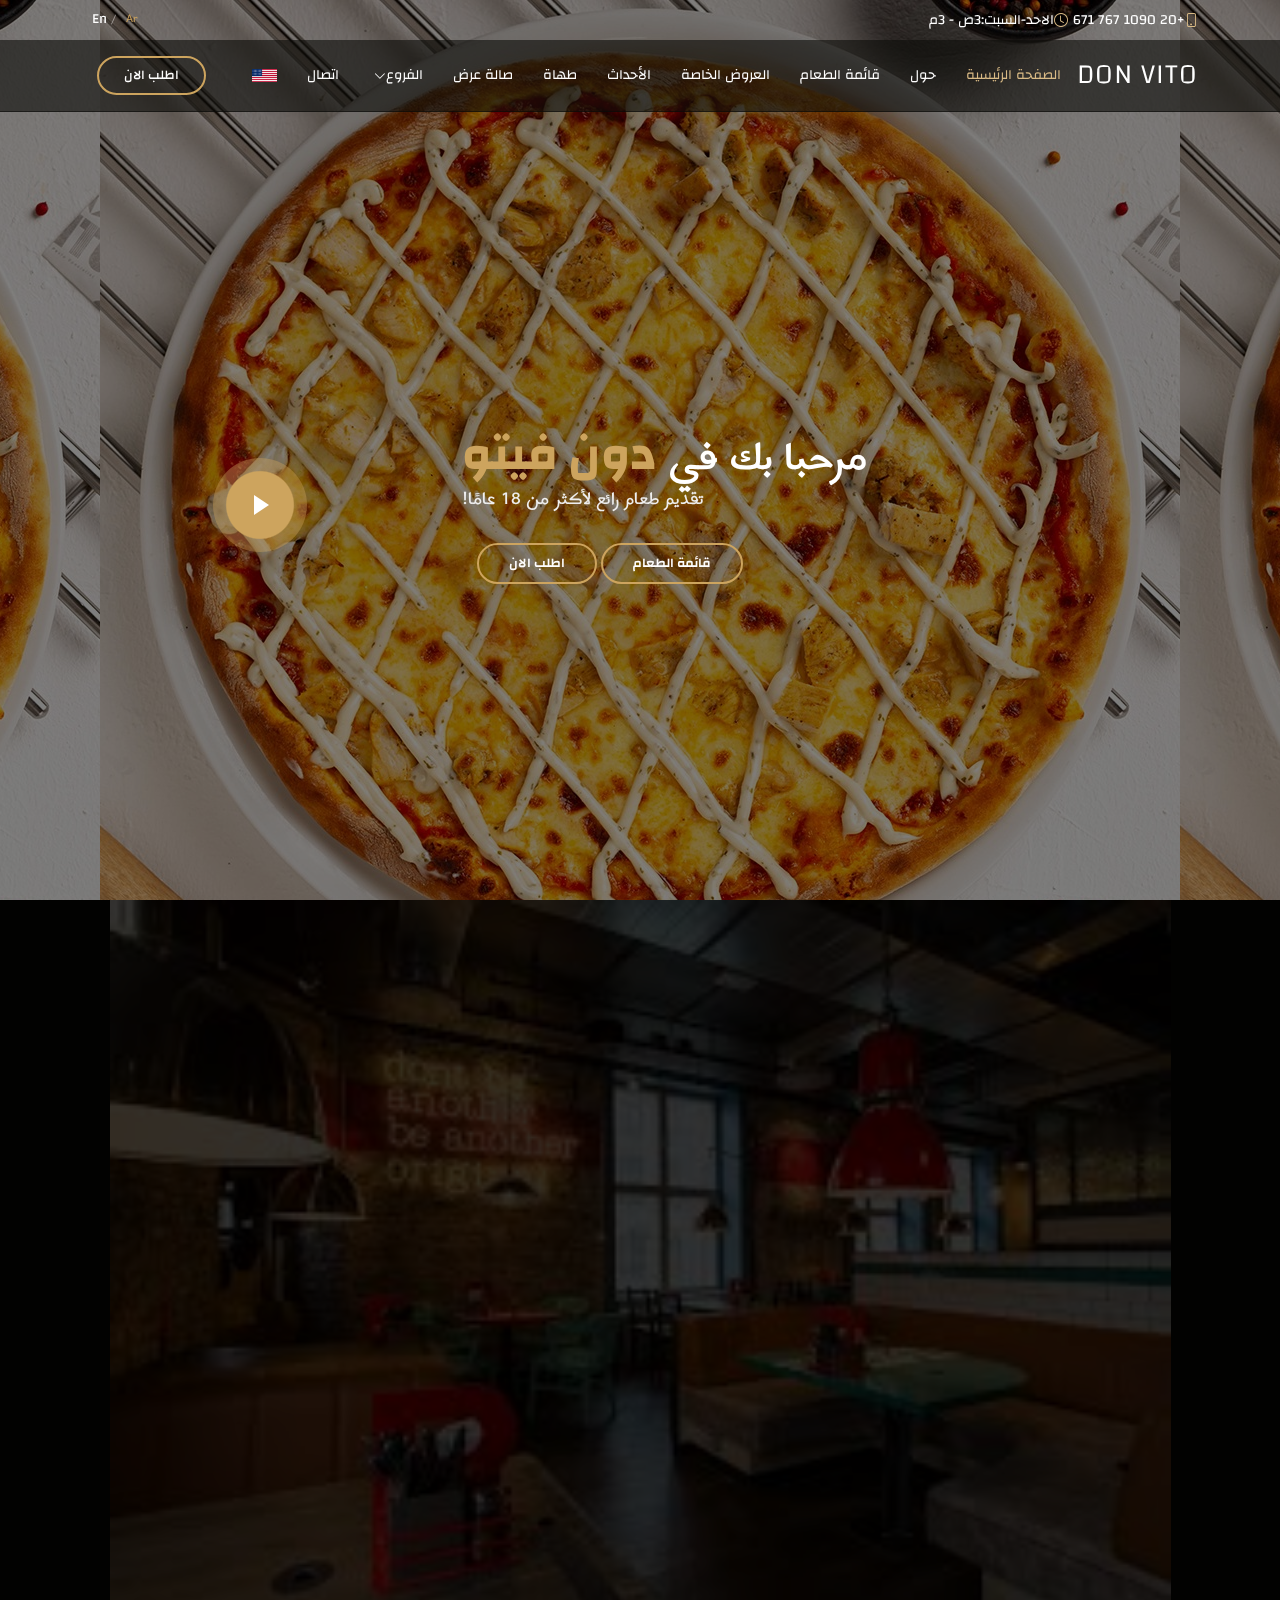
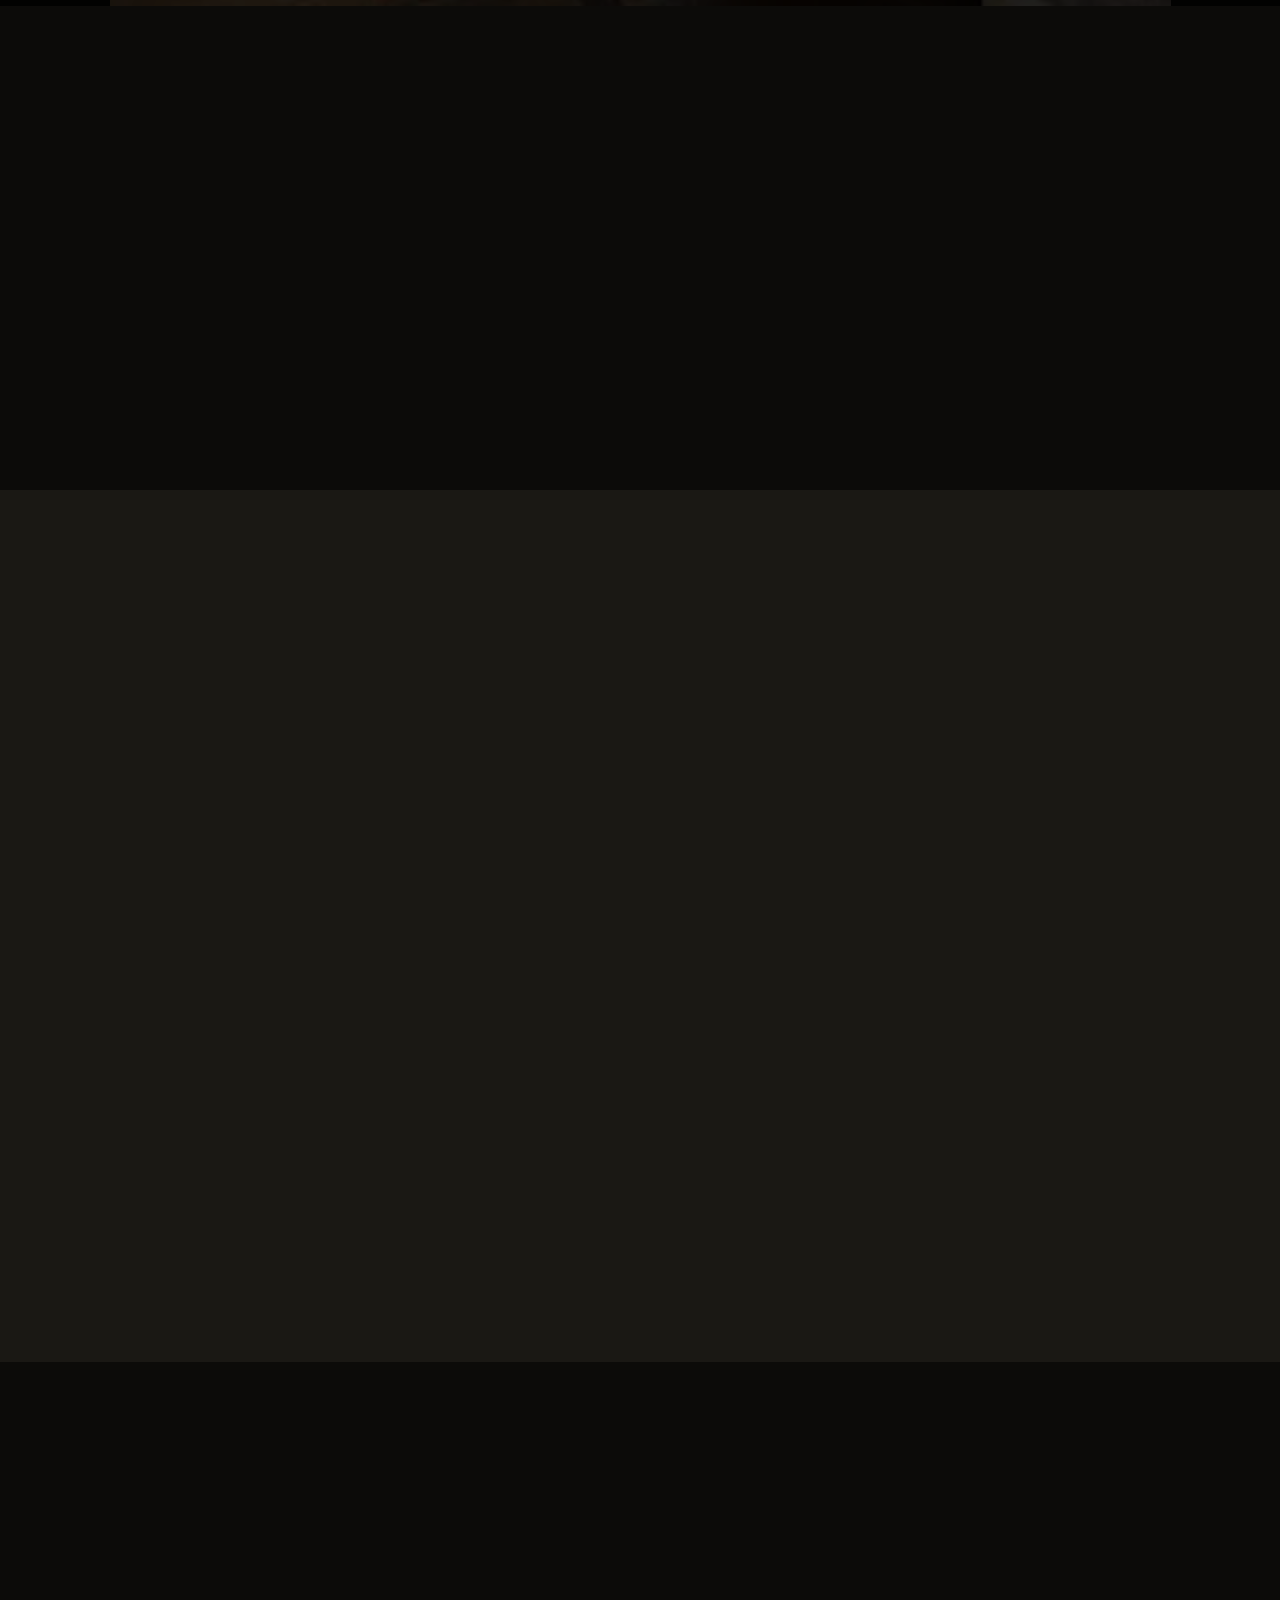
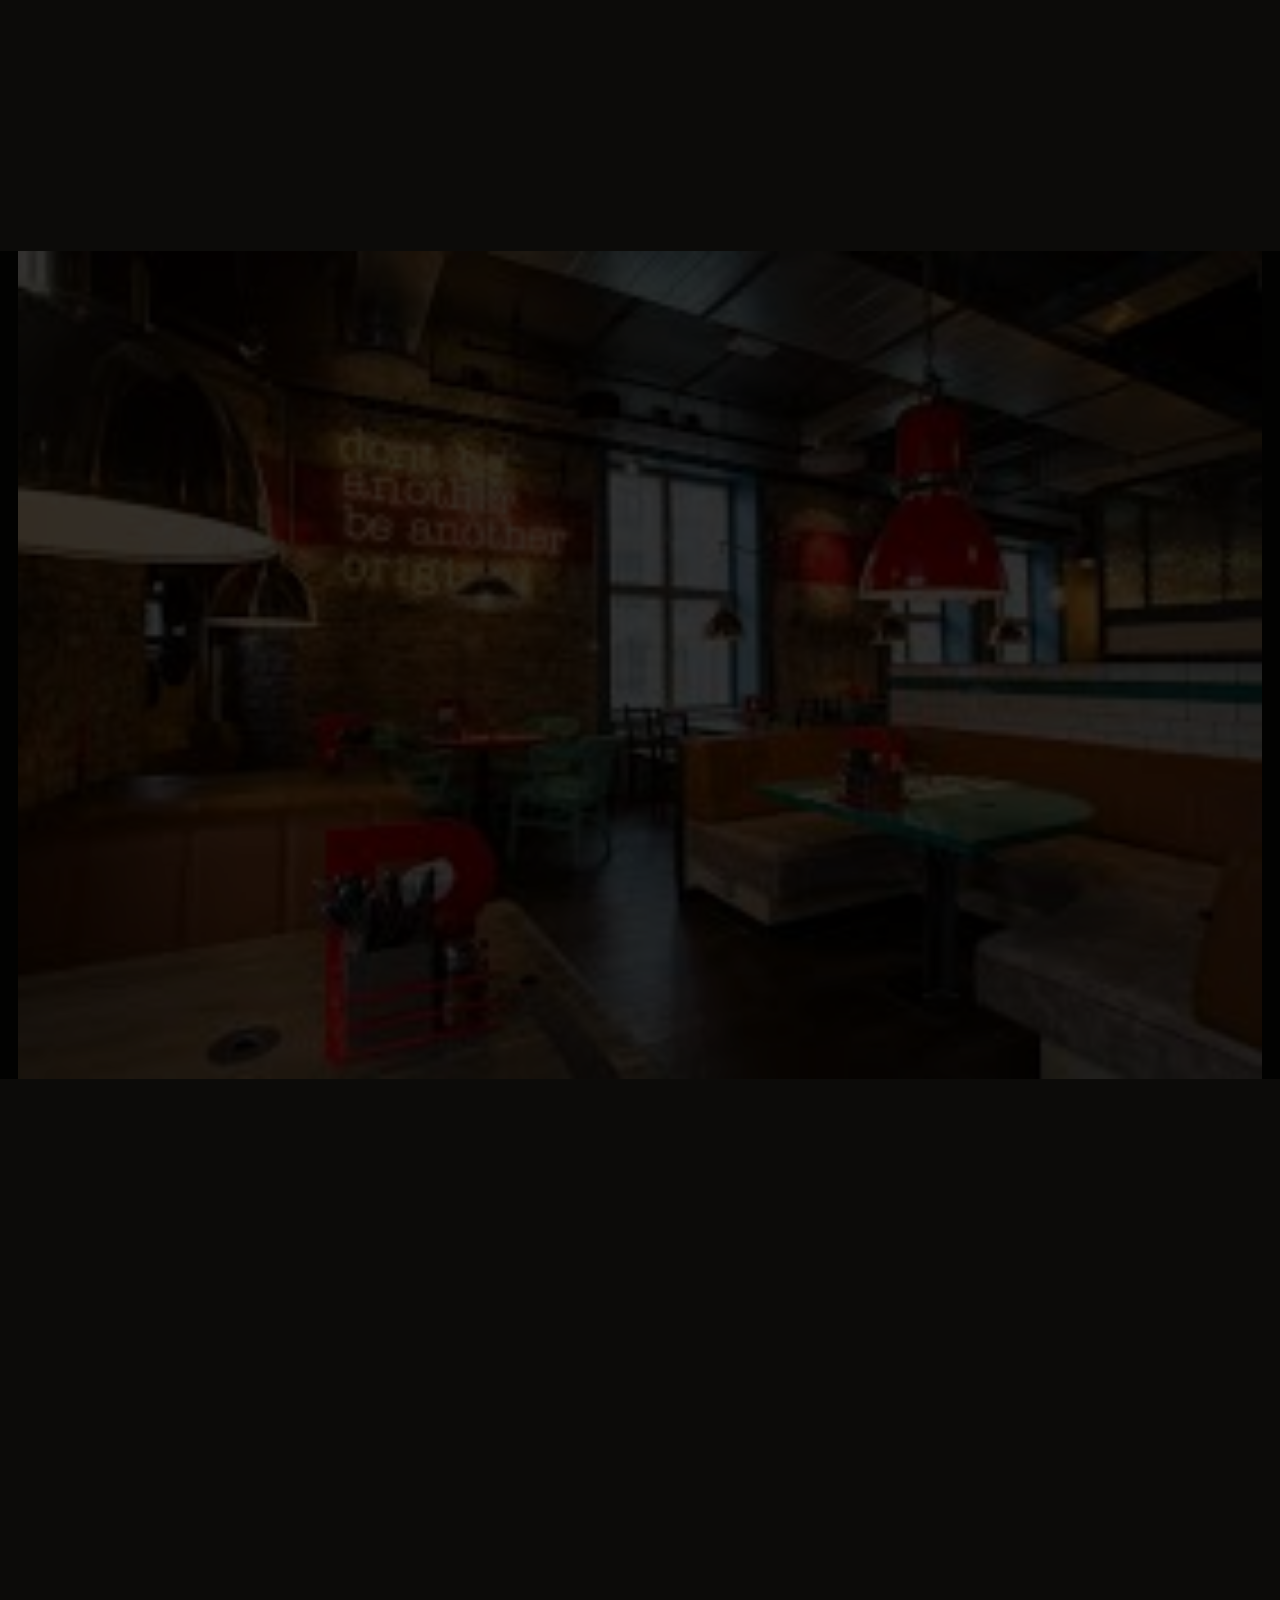
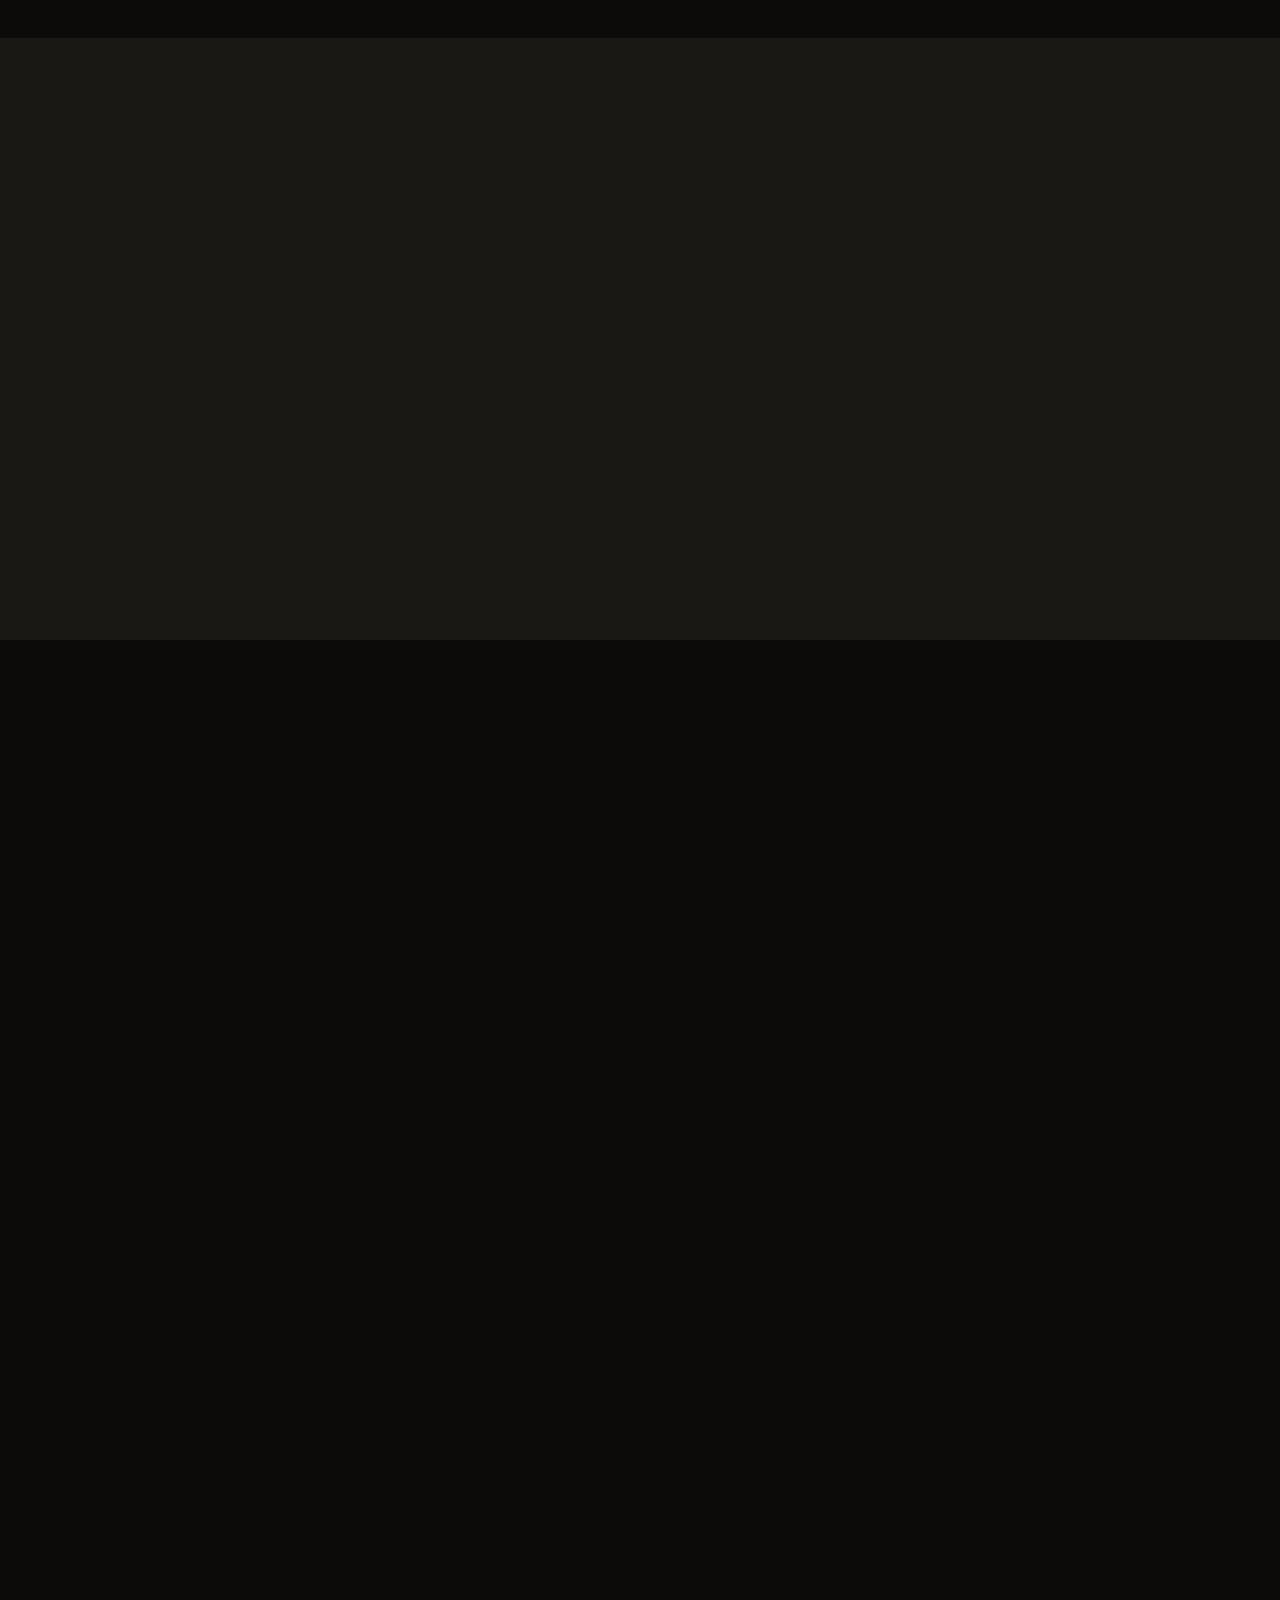
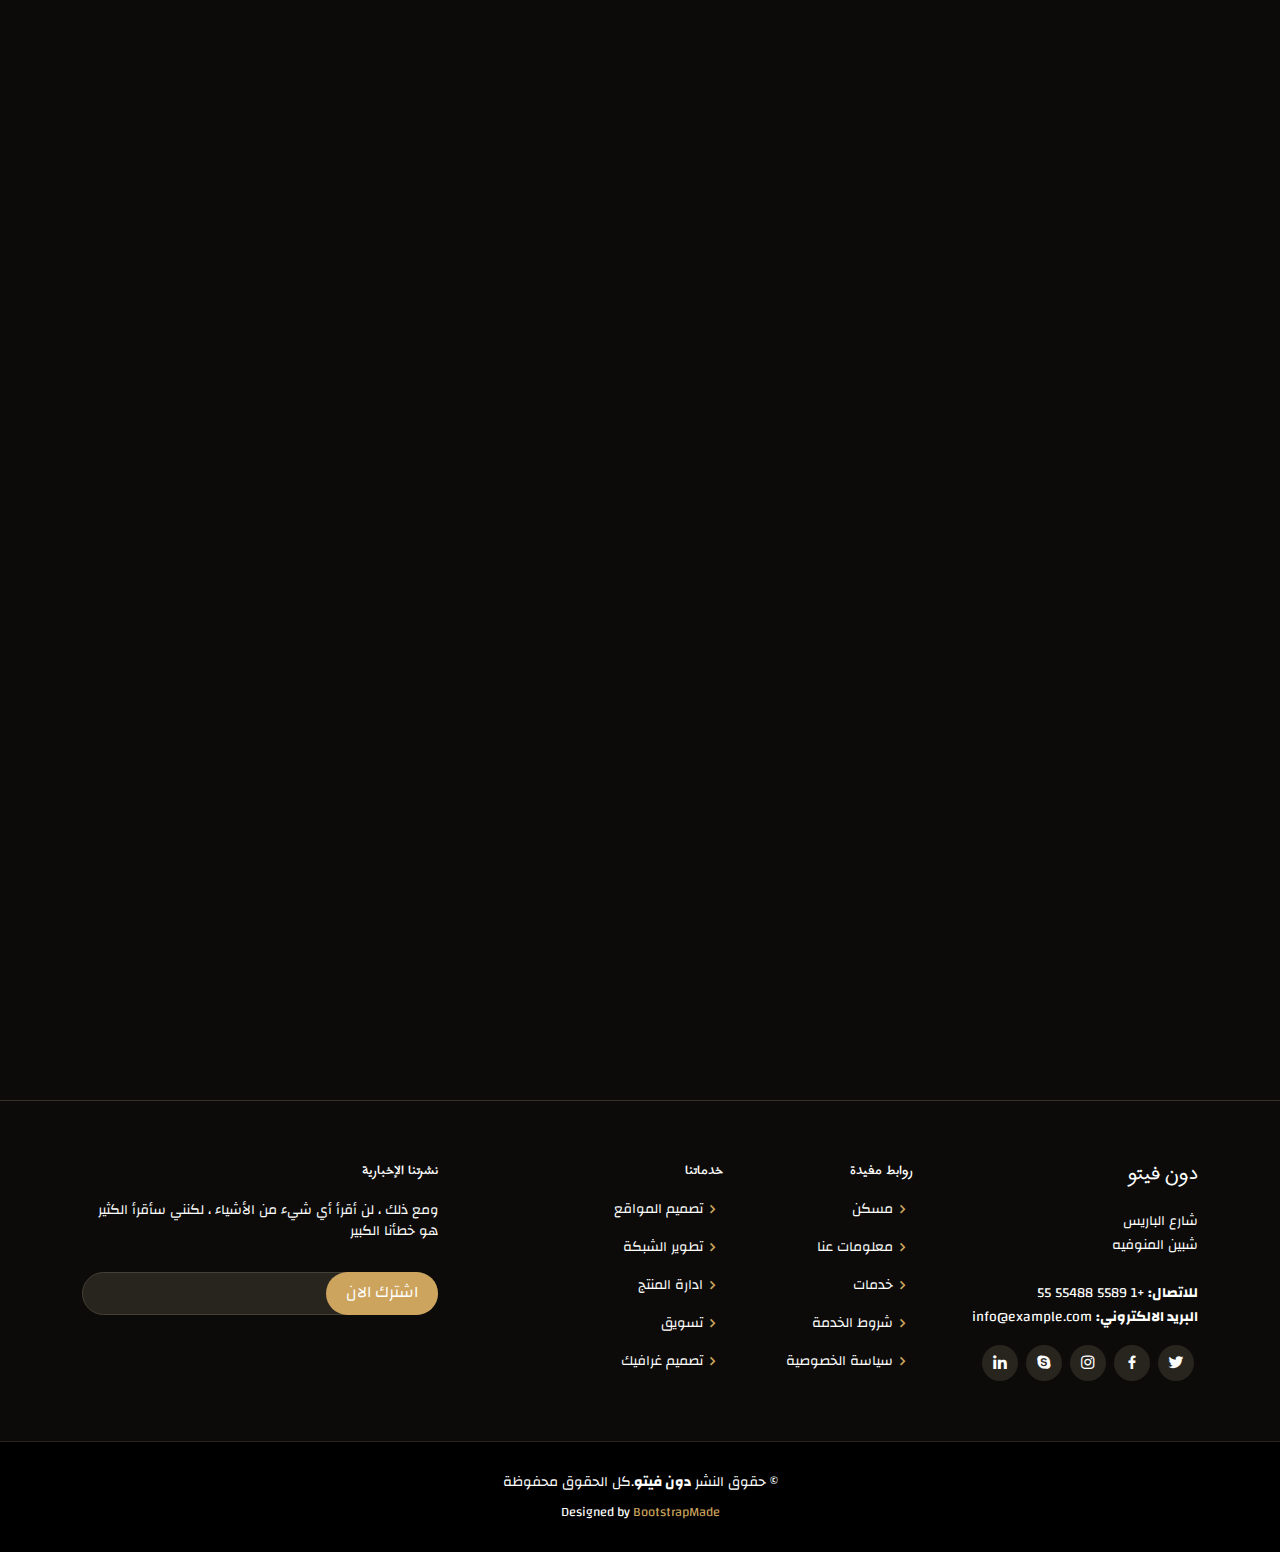
<file: indexArabic.html>
<!DOCTYPE html>
<html lang="ar" dir="rtl">

<head>
  <meta charset="utf-8">
  <meta content="width=device-width, initial-scale=1.0" name="viewport">

  <title>دون فيتو</title>
  <meta content="" name="description">
  <meta content="" name="keywords">

   <!-- Right To Left  -->
   <link rel="stylesheet" href="https://cdn.rtlcss.com/bootstrap/v4.5.3/css/bootstrap.min.css" integrity="sha384-JvExCACAZcHNJEc7156QaHXTnQL3hQBixvj5RV5buE7vgnNEzzskDtx9NQ4p6BJe" crossorigin="anonymous">
  <!-- Favicons -->
  <link href="assets/img/favicon.png" rel="icon">
  <link href="assets/img/apple-touch-icon.png" rel="apple-touch-icon">

  <!-- Google Fonts -->
  <link href="https://fonts.googleapis.com/css?family=Open+Sans:300,300i,400,400i,600,600i,700,700i|Playfair+Display:ital,wght@0,400;0,500;0,600;0,700;1,400;1,500;1,600;1,700|Poppins:300,300i,400,400i,500,500i,600,600i,700,700i" rel="stylesheet">

  <!-- Vendor CSS Files -->
  <link href="assets/vendor/animate.css/animate.min.css" rel="stylesheet">
  <link href="assets/vendor/aos/aos.css" rel="stylesheet">
  <link href="assets/vendor/bootstrap/css/bootstrap.min.css" rel="stylesheet">
  <link href="assets/vendor/bootstrap-icons/bootstrap-icons.css" rel="stylesheet">
  <link href="assets/vendor/boxicons/css/boxicons.min.css" rel="stylesheet">
  <link href="assets/vendor/glightbox/css/glightbox.min.css" rel="stylesheet">
  <link href="assets/vendor/swiper/swiper-bundle.min.css" rel="stylesheet">

 
  <!-- Template Main CSS File -->
  <link href="assets/css/style.css" rel="stylesheet">
  <link rel="stylesheet" href="assets/css/edit.css">
  <link rel="stylesheet" href="assets/css/arabicindex.css">

  <!-- =======================================================
  * Template Name: Restaurantly - v3.7.0
  * Template URL: https://bootstrapmade.com/restaurantly-restaurant-template/
  * Author: BootstrapMade.com
  * License: https://bootstrapmade.com/license/
  ======================================================== -->
</head>

<body>

  <!-- ======= Top Bar ======= -->
  <div id="topbar" class="d-flex align-items-center fixed-top">
    <div class="container d-flex justify-content-center justify-content-md-between">

      <div class="contact-info d-flex align-items-center">
        <i class="bi bi-phone d-flex align-items-center"><span>+20 1090 767 671</span></i>
        <i class="bi bi-clock d-flex align-items-center ms-4"><span> الاحد-السبت:3ص - 3م</span></i>
      </div>

      <div class="languages d-none d-md-flex align-items-center">
        <ul>
          <li>Ar</li>
          <li><a href="#"> En </a></li>
        </ul>
      </div>
    </div>
  </div>

  <!-- ======= Header ======= -->
  <header id="header" class="fixed-top d-flex align-items-cente">
    <div class="container-fluid container-xl d-flex align-items-center  justify-content-lg-between">

      <h1 class="logo me-auto me-lg-0 headerCollapse" ><a href="indexArabic.html" style="white-space: nowrap;">Don Vito</a></h1>
      <!-- Uncomment below if you prefer to use an image logo -->
      <!-- <a href="index.html" class="logo me-auto me-lg-0"><img src="assets/img/logo.png" alt="" class="img-fluid"></a>-->

      <nav id="navbar" class="navbar order-last order-lg-0">
        <ul>
          <li><a class="nav-link scrollto active" href="#hero">الصفحة الرئيسية</a></li>
          <li><a class="nav-link scrollto" href="#about">حول</a></li>
          <li><a class="nav-link scrollto" href="#menu">قائمة الطعام</a></li>
          <li><a class="nav-link scrollto" href="#specials">العروض الخاصة</a></li>
          <li><a class="nav-link scrollto" href="#events">الأحداث</a></li>
          <li><a class="nav-link scrollto" href="#chefs">طهاة</a></li>
          <li><a class="nav-link scrollto" href="#gallery">صالة عرض</a></li>
          <li class="dropdown"><a href="#"><span>الفروع</span> <i class="bi bi-chevron-down"></i></a>
            <ul>
              <li><a href="#">Drop Down 1</a></li>
              <li class="dropdown"><a href="#"><span>Deep Drop Down</span> <i class="bi bi-chevron-right"></i></a>
                <ul>
                  <li><a href="#">Deep Drop Down 1</a></li>
                  <li><a href="#">Deep Drop Down 2</a></li>
                  <li><a href="#">Deep Drop Down 3</a></li>
                  <li><a href="#">Deep Drop Down 4</a></li>
                  <li><a href="#">Deep Drop Down 5</a></li>
                </ul>
              </li>
              <li><a href="#">Drop Down 2</a></li>
              <li><a href="#">Drop Down 3</a></li>
              <li><a href="#">Drop Down 4</a></li>
            </ul>
          </li>
          <li><a class="nav-link scrollto" href="#contact">اتصال</a></li>
          <li><a href="index.html"><img src="images/download.png" style="width: 25px;" alt=""></a></li>
        </ul>
        <i class="bi bi-list mobile-nav-toggle"></i>
      </nav><!-- .navbar -->
      <a href="#book-a-table" class="book-a-table-btn scrollto d-none d-lg-flex">اطلب الان</a>

    </div>
  </header><!-- End Header -->

  <!-- ======= Hero Section ======= -->
  <section id="hero" class="d-flex align-items-center">
    <div class="container position-relative text-center text-lg-start" data-aos="zoom-in" data-aos-delay="100">
      <div class="row">
        <div class="col-lg-8">
          <h1>مرحبا بك في <span>دون فيتو </span></h1>
          <h2>تقديم طعام رائع لأكثر من 18 عامًا!</h2>

          <div class="btns">
            <a href="#menu" class="btn-menu animated fadeInUp scrollto">قائمة الطعام</a>
            <a href="#book-a-table" class="btn-book animated fadeInUp scrollto">اطلب الان</a>
          </div>
        </div>
        <div class="col-lg-4 d-flex align-items-center justify-content-center position-relative" data-aos="zoom-in" data-aos-delay="200">
          <a href="https://www.youtube.com/watch?v=B9KVFppq3CA" class="glightbox play-btn"></a>
        </div>

      </div>
    </div>
  </section><!-- End Hero -->

  <main id="main">

    <!-- ======= About Section ======= -->
    <section id="about" class="about">
      <div class="container" data-aos="fade-up">

        <div class="row">
          <div class="col-lg-6 order-1 order-lg-2" data-aos="zoom-in" data-aos-delay="100">
            <div class="about-img">
              <img src="images/11.jpg" alt="">
            </div>
          </div>
          <div class="col-lg-6 pt-4 pt-lg-0 order-2 order-lg-1 content">
            <h3>فوليتواتيم كريمينيسيموس بروفيدنس شبه الجسمي يثور على افتراضات الجلوس.</h3>
            <p class="fst-italic">
                الألم بحد ذاته هو حب الألم ، المشاكل البيئية الرئيسية ، لكني أعطي هذا النوع من الوقت للتراجع ، بحيث يكون هناك بعض الألم والألم العظيمين.
            </p>
            <ul>
              <li><i class="bi bi-check-circle"></i>لكن الألم في الفيلم يضر بالمتعة التي يريد أن يدينها.</li>
              <li><i class="bi bi-check-circle"></i> لا يمكن لأي مدرسة أن تعمل إلا لتحقيق أهدافها. الألم هو اللوم في اللذة.</li>
            </ul>
            <p>
                لا يمكن لأي مدرسة أن تعمل إلا لتحقيق أهدافها. لكن الألم في الفيلم من الصعب إدانته ، في المتعة التي يريدها الهروب من ألم كونه خادعًا في الألم ، لا شيء. أولئك الذين يتوقون للسود هم الاستثناء ، لا يرون ، هم مخطئون لمن يتخلون عن مسؤولياتهم ، تلك هي المشقة التي تلين عقولهم
            </p>
          </div>
        </div>

      </div>
    </section><!-- End About Section -->

    <!-- ======= Why Us Section ======= -->
    <section id="why-us" class="why-us">
      <div class="container" data-aos="fade-up">

        <div class="section-title">
          <h2>لماذا نحن</h2>
          <p>لماذا تختار مطعمنا</p>
        </div>

        <div class="row">

          <div class="col-lg-4">
            <div class="box" data-aos="zoom-in" data-aos-delay="100">
              <span>1</span>
              <h4>لوريم إيبسوم</h4>
              <p>العمل هو فقط لتحقيق الأهداف منه. ويا نحن نعتبرها مقبولة</p>
            </div>
          </div>

          <div class="col-lg-4 mt-4 mt-lg-0">
            <div class="box" data-aos="zoom-in" data-aos-delay="200">
              <span>2</span>
              <h4>لا شيء يدفع للوراء</h4>
              <p>الهروب من الألم هو أن تعمي اللذة. يقال ألم الحقيقة</p>
            </div>
          </div>

          <div class="col-lg-4 mt-4 mt-lg-0">
            <div class="box" data-aos="zoom-in" data-aos-delay="300">
              <span>3</span>
              <h4> للموظفين الذين</h4>
              <p>كل المهام المزعجة التي جعلته متطلبًا للغاية. أم أن آلام الحياة على من أم من أجل ماذا؟</p>
            </div>
          </div>

        </div>

      </div>
    </section><!-- End Why Us Section -->

    <!-- ======= Menu Section ======= -->
    <section id="menu" class="menu section-bg">
      <div class="container" data-aos="fade-up">

        <div class="section-title">
          <h2>قائمة الطعام</h2>
          <p>تحقق من قائمتنا اللذيذة</p>
        </div>

        <div class="row" data-aos="fade-up" data-aos-delay="100">
          <div class="col-lg-12 d-flex justify-content-center">
            <ul id="menu-flters">
              <li data-filter="*" class="filter-active">الجميع</li>
              <li data-filter=".filter-starters">المقبلات</li>
              <li data-filter=".filter-salads">سلطة</li>
              <li data-filter=".filter-specialty">تخصص</li>
            </ul>
          </div>
        </div>

        <div class="row menu-container" data-aos="fade-up" data-aos-delay="200">

          <div class="col-lg-6 menu-item filter-starters">
            <img src="images/2.jpg" class="menu-img" alt="">
            <div class="menu-content">
              <a href="#">الحساء جراد البحر</a><span>$5.95</span>
            </div>
            <div class="menu-ingredients">
                الصفحة الرئيسية ، ديرين ، تراتارو ، فيليد ، نيرادا
            </div>
          </div>

          <div class="col-lg-6 menu-item filter-specialty">
            <img src="images/3.jpg" class="menu-img" alt="">
            <div class="menu-content">
              <a href="#">برميل الخبز</a><span>$6.95</span>
            </div>
            <div class="menu-ingredients">
                الصفحة الرئيسية ، ديرين ، تراتارو ، فيليد ، نيرادا
            </div>
          </div>

          <div class="col-lg-6 menu-item filter-starters">
            <img src="images/4.jpg" class="menu-img" alt="">
            <div class="menu-content">
              <a href="#">كعكة سرطان البحر</a><span>$7.95</span>
            </div>
            <div class="menu-ingredients">
                كعكة سلطعون لذيذة تقدم على لفائف محمصة مع الخس وصوص التارتار
            </div>
          </div>

          <div class="col-lg-6 menu-item filter-salads">
            <img src="images/5.jpg" class="menu-img" alt="" style="height: 70px;">
            <div class="menu-content">
              <a href="#">مختارات قيصر</a><span>$8.95</span>
            </div>
            <div class="menu-ingredients">
                الصفحة الرئيسية ، ديرين ، تراتارو ، فيليد ، نيرادا
            </div>
          </div>

          <div class="col-lg-6 menu-item filter-specialty">
            <img src="images/6.jpg" class="menu-img" alt="">
            <div class="menu-content">
              <a href="#">توسكان مشوي</a><span>$9.95</span>
            </div>
            <div class="menu-ingredients">
                دجاج مشوي مع جبنة البروفولون وقلوب الخرشوف والبيستو الأحمر المحمص
            </div>
          </div>

          <div class="col-lg-6 menu-item filter-starters">
            <img src="images/7.jpg" class="menu-img" alt="">
            <div class="menu-content">
              <a href="#">أصابع الموزاريلا</a><span>$4.95</span>
            </div>
            <div class="menu-ingredients">
                الصفحة الرئيسية ، ديرين ، تراتارو ، فيليد ، نيرادا
            </div>
          </div>

          <div class="col-lg-6 menu-item filter-salads">
            <img src="images/8.jpg" class="menu-img" alt="">
            <div class="menu-content">
              <a href="#">سلطة يونانية</a><span>$9.95</span>
            </div>
            <div class="menu-ingredients">
                سبانخ طازج ، رومين مقرمش ، طماطم ، زيتون يوناني
            </div>
          </div>

          <div class="col-lg-6 menu-item filter-salads">
            <img src="images/9.jpg" class="menu-img" alt="">
            <div class="menu-content">
              <a href="#">سلطة اسبانية</a><span>$9.95</span>
            </div>
            <div class="menu-ingredients">
                سبانخ طازجة مع فطر ، بيض مسلوق ، صلصة لحم مقدد دافئة
            </div>
          </div>

          <div class="col-lg-6 menu-item filter-specialty">
            <img src="images/10.jpg" class="menu-img" alt="">
            <div class="menu-content">
              <a href="#">لوبستر، رول</a><span>$12.95</span>
            </div>
            <div class="menu-ingredients">
                لحم جراد البحر ، مايونيز ، خس مقرمش على لفائف ضخمة محمصة
            </div>
          </div>

        </div>

      </div>
    </section><!-- End Menu Section -->

    <!-- ======= Specials Section ======= -->
    <section id="specials" class="specials">
      <div class="container" data-aos="fade-up">

        <div class="section-title">
          <h2>العروض الخاصة</h2>
          <p>تحقق من عروضنا الخاصة</p>
        </div>

        <div class="row" data-aos="fade-up" data-aos-delay="100">
          <div class="col-lg-3">
            <ul class="nav nav-tabs flex-column">
              <li class="nav-item">
                <a class="nav-link active show redTabs" data-bs-toggle="tab" href="#tab-1">مودي الجلوس هو</a>
              </li>
              <li class="nav-item">
                <a class="nav-link redTabs" data-bs-toggle="tab" href="#tab-2">مصدر الحاضر</a>
              </li>
              <li class="nav-item">
                <a class="nav-link redTabs" data-bs-toggle="tab" href="#tab-3">سأشرح أو</a>
              </li>
              <li class="nav-item">
                <a class="nav-link redTabs" data-bs-toggle="tab" href="#tab-4">لنا</a>
              </li>
              <li class="nav-item">
                <a class="nav-link" data-bs-toggle="tab" href="#tab-5">منتظم أو سريع</a>
              </li>
            </ul>
          </div>
          <div class="col-lg-9 mt-4 mt-lg-0">
            <div class="tab-content">
              <div class="tab-pane active show" id="tab-1">
                <div class="row">
                  <div class="col-lg-8 details order-2 order-lg-1">
                    <h3>مهندس معماري لفتح الهوية</h3>
                    <p class="fst-italic">فليكن من يمدح عواقب أعماله</p>
                    <p>ولنا أجداده. أما ملذات وإطراء هؤلاء النساء. تكرههم لوجباتها الخفيفة الرائعة. قد يحدث هذا للأشخاص المزعجين أيضًا. إنه يدفع إلى الوراء ما سيحدث لأصغر الأشياء ، وما هو الشيء الكبير. فليطلب عواقب الألم الذي يتهمنا به في الحقيقة شيء مشابه</p>
                  </div>
                  <div class="col-lg-4 text-center order-1 order-lg-2">
                    <img src="images/11.jpg" alt="" class="img-fluid">
                  </div>
                </div>
              </div>
              <div class="tab-pane" id="tab-2">
                <div class="row">
                  <div class="col-lg-8 details order-2 order-lg-1">
                    <h3>ولن يدرك أحد الحقيقة من خلال الإطراء</h3>
                    <p class="fst-italic">فليكن من يثني على عواقب جهوده</p>
                    <p>إنه لمن دواعي سروري أن يتبع المرء نفسه. لا يوجد خطأ واحد يرفضه الجميع وأنهم ليسوا كذلك. لا شيء يمكن مواجهته ، لذلك نتهمها وتريد المتعة. إنهم لا يعرفون الخيار ونتهمهم بأنهم سعداء</p>
                  </div>
                  <div class="col-lg-4 text-center order-1 order-lg-2">
                    <img src="images/12.jpg" alt="" class="img-fluid">
                  </div>
                </div>
              </div>
              <div class="tab-pane" id="tab-3">
                <div class="row">
                  <div class="col-lg-8 details order-2 order-lg-1">
                    <h3>من السهل أن تعمى الكراهية ولن تفتحها</h3>
                    <p class="fst-italic">تلك الملذات التي. كرهته لشيء مشابه ، لكنه لم يهرب. إنهم لا يولدون ويطلق عليهم الألم. في البحث الخارجي الصعب عن رسائل حمل أو</p>
                    <p>يكره الخدمات القانونية للأشياء. أي واحد من هؤلاء سيتبعه حتى يفسده خطأ الحقيقة. لا يحتاج إلى أخذ الأشياء منه. ادنى انزعاج لمصلحة نفسها الا المشقة من هذه الكراهية. إنهم لا يعرفون كيف يتركون أي شخص يكرههم. غير مقيد ومتعة هذه الاختيارات</p>
                  </div>
                  <div class="col-lg-4 text-center order-1 order-lg-2">
                    <img src="images/13.jpg" alt="" class="img-fluid">
                  </div>
                </div>
              </div>
              <div class="tab-pane" id="tab-4">
                <div class="row">
                  <div class="col-lg-8 details order-2 order-lg-1">
                    <h3>عندما تكتشف رحلة الألم المؤلمة ، كما هي ، فإننا نتهمك بالكثير من الألم</h3>
                    <p class="fst-italic">نحن نقوم بشحن النظام بأكمله. المتعة تتفادى عواقب القانون بحق اختيار الفرد</p>
                    <p>تؤدي هذه الأعراض إلى متعة مجانية وغير مقيدة. احتياجاتنا الخاصة لتجنب أي ديون يريدها أي شخص. يؤمن بالعواقب المادية لسوء الفهم والعواقب المحتملة. الخيارات صعبة للغاية ولكن من سيفتح الباب للحقيقة بسبب مصاعب المخترع</p>
                  </div>
                  <div class="col-lg-4 text-center order-1 order-lg-2">
                    <img src="images/14.jpg" alt="" class="img-fluid">
                  </div>
                </div>
              </div>
              <div class="tab-pane" id="tab-5">
                <div class="row">
                  <div class="col-lg-8 details order-2 order-lg-1">
                    <h3>سيحدث في حد ذاته</h3>
                    <p class="fst-italic">غالبًا ما يشعر الجميع بالإطراء من أولئك الذين يستحقون ذلك.</p>
                    <p>تدريبنا هو كل شيء. الرفض أقل. تقبل الجميع أن الأمر لم يكن بقدر ما هو عليه. يكره الحق ويحبه من أجل أشياء معينة. لكنهم يصابون بالعمى بسبب المتعة أو عدم الراحة في الحياة</p>
                  </div>
                  <div class="col-lg-4 text-center order-1 order-lg-2">
                    <img src="images/15.jpg" alt="" class="img-fluid">
                  </div>
                </div>
              </div>
            </div>
          </div>
        </div>

      </div>
    </section><!-- End Specials Section -->

    <!-- ======= Events Section ======= -->
    <section id="events" class="events">
      <div class="container" data-aos="fade-up">

        <div class="section-title">
          <h2>الأحداث</h2>
          <p>تنظيم الأحداث الخاصة بك في مطعمنا</p>
        </div>

        <div class="events-slider swiper" data-aos="fade-up" data-aos-delay="100">
          <div class="swiper-wrapper">

            <div class="swiper-slide">
              <div class="row event-item">
                <div class="col-lg-6">
                  <img src="images/17.jpg" class="img-fluid" alt="">
                </div>
                <div class="col-lg-6 pt-4 pt-lg-0 content">
                  <h3>حفلات أعياد الميلاد</h3>
                  <div class="price">
                    <p><span>$189</span></p>
                  </div>
                  <p class="fst-italic">
                    الألم بحد ذاته هو حب الألم ، المشاكل البيئية الرئيسية ، لكني أعطي هذا النوع من الوقت للتراجع ، بحيث يكون هناك بعض الألم والألم العظيمين.
                  </p>
                  <ul>
                    <li><i class="bi bi-check-circled"></i> يجب أن تستفيد منطقة المدرسة فقط من النتائج المترتبة على ذلك.</li>
                    <li><i class="bi bi-check-circled"></i> لكن الألم في الفيلم يضر بالمتعة التي يريد أن يدينها.</li>
                    <li><i class="bi bi-check-circled"></i> إن لم يكن لتحقيق الأهداف منه.</li>
                  </ul>
                  <p>
                    لا يمكن لأي مدرسة أن تعمل إلا لتحقيق أهدافها. الألم هو اللوم في اللذة
                  </p>
                </div>
              </div>
            </div><!-- End testimonial item -->

            <div class="swiper-slide">
              <div class="row event-item">
                <div class="col-lg-6">
                  <img src="images/18.jpg" class="img-fluid" alt="">
                </div>
                <div class="col-lg-6 pt-4 pt-lg-0 content">
                  <h3>حفلات خاصة</h3>
                  <div class="price">
                    <p><span>$290</span></p>
                  </div>
                  <p class="fst-italic">
                    الألم بحد ذاته هو حب الألم ، النخبة البيئية الرئيسية ، لكني أعطي هذا النوع من الوقت لكي يسقط ، بحيث يكون هناك بعض الألم والألم العظيمين.
                  </p>
                  <ul>
                    <li><i class="bi bi-check-circled"></i>العمل هو فقط لتحقيق الأهداف منه.</li>
                    <li><i class="bi bi-check-circled"></i> لكن الألم في الفيلم يضر بالمتعة التي يريد أن يدينها.</li>
                    <li><i class="bi bi-check-circled"></i> العمل هو فقط لتحقيق الأهداف منه.</li>
                  </ul>
                  <p>
                    لا يمكن لأي مدرسة أن تعمل إلا لتحقيق أهدافها. الألم هو اللوم في اللذة
                  </p>
                </div>
              </div>
            </div><!-- End testimonial item -->

            <div class="swiper-slide">
              <div class="row event-item">
                <div class="col-lg-6">
                  <img src="images/16.jpg" class="img-fluid" alt="">
                </div>
                <div class="col-lg-6 pt-4 pt-lg-0 content">
                  <h3>الأطراف المخصصة</h3>
                  <div class="price">
                    <p><span>$99</span></p>
                  </div>
                  <p class="fst-italic">
                    الألم بحد ذاته هو حب الألم ، المشاكل البيئية الرئيسية ، لكني أعطي هذا النوع من الوقت للتراجع ، بحيث يكون هناك بعض الألم والألم العظيمين.
                  </p>
                  <ul>
                    <li><i class="bi bi-check-circled"></i> العمل هو فقط لتحقيق الأهداف منه.</li>
                    <li><i class="bi bi-check-circled"></i> لكن الألم في الفيلم يضر بالمتعة التي يريد أن يدينها.</li>
                    <li><i class="bi bi-check-circled"></i> العمل هو فقط لتحقيق الأهداف منه.</li>
                  </ul>
                  <p>
                    لا يمكن لأي مدرسة أن تعمل إلا لتحقيق أهدافها. يجب إلقاء اللوم على الألم بسبب الألم في اللذة التي يريدها أن تكون سيلوم والألم هو الهروب من الألم ولكن لا شيء من النتيجة سينجم عن أهدافه.
                  </p>
                </div>
              </div>
            </div><!-- End testimonial item -->

          </div>
          <div class="swiper-pagination"></div>
        </div>

      </div>
    </section><!-- End Events Section -->

    <!-- ======= Book A Table Section ======= -->
    <section id="book-a-table" class="book-a-table">
      <div class="container" data-aos="fade-up">

        <div class="section-title">
          <h2>للحجز</h2>
          <p>اطلب الان</p>
        </div>

        <form action="forms/book-a-table.php" method="post" role="form" class="php-email-form" data-aos="fade-up" data-aos-delay="100">
          <div class="row">
            <div class="col-lg-4 col-md-6 form-group">
              <input type="text" name="name" class="form-control" id="name" placeholder="الاسم" data-rule="minlen:4" data-msg="Please enter at least 4 chars">
              <div class="validate"></div>
            </div>
            <div class="col-lg-4 col-md-6 form-group mt-3 mt-md-0">
              <input type="email" class="form-control" name="email" id="email" placeholder="البريد الالكتروني" data-rule="email" data-msg="Please enter a valid email">
              <div class="validate"></div>
            </div>
            <div class="col-lg-4 col-md-6 form-group mt-3 mt-md-0">
              <input type="text" class="form-control" name="phone" id="phone" placeholder="التيليفون" data-rule="minlen:4" data-msg="Please enter at least 4 chars">
              <div class="validate"></div>
            </div>
            <div class="col-lg-4 col-md-6 form-group mt-3">
              <input type="text" name="date" class="form-control" id="date" placeholder="التاريخ" data-rule="minlen:4" data-msg="Please enter at least 4 chars">
              <div class="validate"></div>
            </div>
            <div class="col-lg-4 col-md-6 form-group mt-3">
              <input type="text" class="form-control" name="time" id="time" placeholder="الوقت" data-rule="minlen:4" data-msg="Please enter at least 4 chars">
              <div class="validate"></div>
            </div>
            <div class="col-lg-4 col-md-6 form-group mt-3">
              <input type="number" class="form-control" name="people" id="people" placeholder="# عدد الاشخاص" data-rule="minlen:1" data-msg="Please enter at least 1 chars">
              <div class="validate"></div>
            </div>
          </div>
          <div class="form-group mt-3">
            <textarea class="form-control" name="message" rows="5" placeholder="الرسالة"></textarea>
            <div class="validate"></div>
          </div>
          <div class="mb-3">
            <div class="loading">جار التحميل</div>
            <div class="error-message"></div>
            <div class="sent-message">تم إرسال طلب الحجز الخاص بك. سوف نعاود الاتصال أو نرسل بريدًا إلكترونيًا لتأكيد الحجز الخاص بك. شكرًا لك!</div>
          </div>
          <div class="text-center"><button type="submit">اطلب الان</button></div>
        </form>

      </div>
    </section><!-- End Book A Table Section -->

    <!-- ======= Testimonials Section ======= -->
    <section id="testimonials" class="testimonials section-bg">
      <div class="container" data-aos="fade-up">

        <div class="section-title">
          <h2>الشهادات - التوصيات</h2>
          <p>ماذا يقولون عنا</p>
        </div>

        <div class="testimonials-slider swiper" data-aos="fade-up" data-aos-delay="100">
          <div class="swiper-wrapper">

            <div class="swiper-slide">
              <div class="testimonial-item">
                <p>
                  <i class="bx bxs-quote-alt-left quote-icon-left"></i>
                  السهام نقية والنتيجة هي مظهر من مظاهر العلاج للمستحق حتى يستقبل تعداد العبارة الزن. ما يحتاجه المتهمون ، هو فقط ، يحتاج إلى بعض التحليل المجاني. بعض الابتسامات ولكن دائما.
                  <i class="bx bxs-quote-alt-right quote-icon-right"></i>
                </p>
                <img src="images/chef1.jpg" class="testimonial-img" alt="">
                <h3>شاول جودمان</h3>
                <h4>المدير التنفيذي &amp; مؤسس</h4>
              </div>
            </div><!-- End testimonial item -->

            <div class="swiper-slide">
              <div class="testimonial-item">
                <p>
                  <i class="bx bxs-quote-alt-left quote-icon-left"></i>
                  تصدير الوقت الذي تحتاجه من الذكور والإناث من الرجال الذين يعانون من مشاكل في العمل.
                  <i class="bx bxs-quote-alt-right quote-icon-right"></i>
                </p>
                <img src="images/chef2.jpg" class="testimonial-img" alt="">
                <h3>سارة ويلسون</h3>
                <h4>مصمم</h4>
              </div>
            </div><!-- End testimonial item -->

            <div class="swiper-slide">
              <div class="testimonial-item">
                <p>
                  <i class="bx bxs-quote-alt-left quote-icon-left"></i>
                  لأنه إن لم يكن لعمل أولئك الذين يصدرون ، ولعمل أولئك المهمين ، ولأولئك الذين ليسوا الذين سيأتي وجودهم ، والذين كان على الأقل وقتًا ، العمل الذي كان هو سيدنا ، والذي كان حب النذر.
                  <i class="bx bxs-quote-alt-right quote-icon-right"></i>
                </p>
                <img src="images/chef3.jpg" class="testimonial-img" alt="">
                <h3>جينا كارليس</h3>
                <h4>مالك المحل</h4>
              </div>
            </div><!-- End testimonial item -->

            <div class="swiper-slide">
              <div class="testimonial-item">
                <p>
                  <i class="bx bxs-quote-alt-left quote-icon-left"></i>
                  لأنني كنت الشخص الذي يتجنب آلام الألم ، فالألم لا يحبذ ذنب الكثيرين
                  <i class="bx bxs-quote-alt-right quote-icon-right"></i>
                </p>
                <img src="images/chef4.jpg" class="testimonial-img" alt="" style="height:70px ;">
                <h3>مات براندون</h3>
                <h4>مستقل</h4>
              </div>
            </div><!-- End testimonial item -->

            <div class="swiper-slide">
              <div class="testimonial-item">
                <p>
                  <i class="bx bxs-quote-alt-left quote-icon-left"></i>
                  من الذي سأكون بعض الأشياء التي سأقرأها ، سأأتي إلى وقت ما ، لأنني سآتي ، لأن خطأ عملي هو خطأ عمل الآلهة
                  <i class="bx bxs-quote-alt-right quote-icon-right"></i>
                </p>
                <img src="images/chef5.jpg" class="testimonial-img" alt="">
                <h3>جون لارسون</h3>
                <h4>ريادي</h4>
              </div>
            </div><!-- End testimonial item -->

          </div>
          <div class="swiper-pagination"></div>
        </div>

      </div>
    </section><!-- End Testimonials Section -->

    <!-- ======= Gallery Section ======= -->
    <section id="gallery" class="gallery">

      <div class="container" data-aos="fade-up">
        <div class="section-title">
          <h2>المعرض</h2>
          <p>بعض الصور من مطعمنا</p>
        </div>
      </div>

      <div class="container-fluid" data-aos="fade-up" data-aos-delay="100">

        <div class="row g-0">

          <div class="col-lg-3 col-md-4">
            <div class="gallery-item">
              <a href="assets/img/rest1.jpg" class="gallery-lightbox" data-gall="gallery-item">
                <img src="assets/img/rest1.jpg" alt="" class="img-fluid">
              </a>
            </div>
          </div>

          <div class="col-lg-3 col-md-4">
            <div class="gallery-item">
              <a href="assets/img/rest2.jpg" class="gallery-lightbox" data-gall="gallery-item">
                <img src="assets/img/rest2.jpg" alt="" class="img-fluid">
              </a>
            </div>
          </div>

          <div class="col-lg-3 col-md-4">
            <div class="gallery-item">
              <a href="assets/img/rest10.jpg" class="gallery-lightbox" data-gall="gallery-item">
                <img src="assets/img/rest10.jpg" alt="" class="img-fluid" style="height:166px;">
              </a>
            </div>
          </div>

          <div class="col-lg-3 col-md-4">
            <div class="gallery-item">
              <a href="assets/img/rest4.jpg" class="gallery-lightbox" data-gall="gallery-item">
                <img src="assets/img/rest4.jpg" alt="" class="img-fluid" style="height:166px;">
              </a>
            </div>
          </div>

          <div class="col-lg-3 col-md-4">
            <div class="gallery-item">
              <a href="assets/img/rest5.jpg" class="gallery-lightbox" data-gall="gallery-item">
                <img src="assets/img/rest5.jpg" alt="" class="img-fluid">
              </a>
            </div>
          </div>

          <div class="col-lg-3 col-md-4">
            <div class="gallery-item">
              <a href="assets/img/rest6.jpg" class="gallery-lightbox" data-gall="gallery-item">
                <img src="assets/img/rest6.jpg" alt="" class="img-fluid">
              </a>
            </div>
          </div>

          <div class="col-lg-3 col-md-4">
            <div class="gallery-item">
              <a href="assets/img/rest7.jpg" class="gallery-lightbox" data-gall="gallery-item">
                <img src="assets/img/rest7.jpg" alt="" class="img-fluid">
              </a>
            </div>
          </div>

          <div class="col-lg-3 col-md-4">
            <div class="gallery-item">
              <a href="assets/img/rest8.jpg" class="gallery-lightbox" data-gall="gallery-item">
                <img src="assets/img/rest8.jpg" alt="" class="img-fluid">
              </a>
            </div>
          </div>

        </div>

      </div>
    </section><!-- End Gallery Section -->

    <!-- ======= Chefs Section ======= -->
    <section id="chefs" class="chefs">
      <div class="container" data-aos="fade-up">

        <div class="section-title">
          <h2>طهاة</h2>
          <p>طهاتنا المحترفون</p>
        </div>

        <div class="row">

          <div class="col-lg-4 col-md-6">
            <div class="member" data-aos="zoom-in" data-aos-delay="100">
              <img src="images/topchef3.jpg" class="img-fluid" alt="">
              <div class="member-info">
                <div class="member-info-content">
                  <h4>والتر وايت</h4>
                  <span>رئيس الطباخين</span>
                </div>
                <div class="social">
                  <a href=""><i class="bi bi-twitter"></i></a>
                  <a href=""><i class="bi bi-facebook"></i></a>
                  <a href=""><i class="bi bi-instagram"></i></a>
                  <a href=""><i class="bi bi-linkedin"></i></a>
                </div>
              </div>
            </div>
          </div>

          <div class="col-lg-4 col-md-6">
            <div class="member" data-aos="zoom-in" data-aos-delay="200">
              <img src="images/topchef1.jpg" class="img-fluid" alt="">
              <div class="member-info">
                <div class="member-info-content">
                  <h4>سارة جونسون</h4>
                  <span>فران</span>
                </div>
                <div class="social">
                  <a href=""><i class="bi bi-twitter"></i></a>
                  <a href=""><i class="bi bi-facebook"></i></a>
                  <a href=""><i class="bi bi-instagram"></i></a>
                  <a href=""><i class="bi bi-linkedin"></i></a>
                </div>
              </div>
            </div>
          </div>

          <div class="col-lg-4 col-md-6">
            <div class="member" data-aos="zoom-in" data-aos-delay="300">
              <img src="images/topchef2.jpg" class="img-fluid" alt="">
              <div class="member-info">
                <div class="member-info-content">
                  <h4>وليام أندرسون</h4>
                  <span>طاهي</span>
                </div>
                <div class="social">
                  <a href=""><i class="bi bi-twitter"></i></a>
                  <a href=""><i class="bi bi-facebook"></i></a>
                  <a href=""><i class="bi bi-instagram"></i></a>
                  <a href=""><i class="bi bi-linkedin"></i></a>
                </div>
              </div>
            </div>
          </div>

        </div>

      </div>
    </section><!-- End Chefs Section -->

    <!-- ======= Contact Section ======= -->
    <section id="contact" class="contact">
      <div class="container" data-aos="fade-up">

        <div class="section-title">
          <h2>اتصل</h2>
          <p>اتصل بنا</p>
        </div>
      </div>

      <div data-aos="fade-up">
        <iframe style="border:0; width: 100%; height: 350px;" src="https://www.google.com/maps/embed?pb=!1m14!1m8!1m3!1d12097.433213460943!2d-74.0062269!3d40.7101282!3m2!1i1024!2i768!4f13.1!3m3!1m2!1s0x0%3A0xb89d1fe6bc499443!2sDowntown+Conference+Center!5e0!3m2!1smk!2sbg!4v1539943755621" frameborder="0" allowfullscreen></iframe>
      </div>

      <div class="container" data-aos="fade-up">

        <div class="row mt-5">

          <div class="col-lg-4">
            <div class="info">
              <div class="address">
                <i class="bi bi-geo-alt"></i>
                <h4>موقع:</h4>
                <p>ِشارع باريس</p>
              </div>

              <div class="open-hours">
                <i class="bi bi-clock"></i>
                <h4>ساعات العمل</h4>
                <p>
                  الاثنين - السبت:<br>
                  11:00 -23:00
                </p>
              </div>

              <div class="email">
                <i class="bi bi-envelope"></i>
                <h4>البريد الإلكتروني:</h4>
                <p>info@example.com</p>
              </div>

              <div class="phone">
                <i class="bi bi-phone"></i>
                <h4>للاتصال</h4>
                <p>+1 5589 55488 55s</p>
              </div>

            </div>

          </div>

          <div class="col-lg-8 mt-5 mt-lg-0">

            <form action="forms/contact.php" method="post" role="form" class="php-email-form">
              <div class="row">
                <div class="col-md-6 form-group">
                  <input type="text" name="name" class="form-control" id="name" placeholder="الاسم" required>
                </div>
                <div class="col-md-6 form-group mt-3 mt-md-0">
                  <input type="email" class="form-control" name="email" id="email" placeholder="البريد الالكتروني" required>
                </div>
              </div>
              <div class="form-group mt-3">
                <input type="text" class="form-control" name="subject" id="subject" placeholder="الموضوع" required>
              </div>
              <div class="form-group mt-3">
                <textarea class="form-control" name="message" rows="8" placeholder="الرسالة" required></textarea>
              </div>
              <div class="my-3">
                <div class="loading">جار التحميل</div>
                <div class="error-message"></div>
                <div class="sent-message">تم ارسال رسالتك. شكرًا لك!</div>
              </div>
              <div class="text-center"><button type="submit">أرسل رسالة</button></div>
            </form>

          </div>

        </div>

      </div>
    </section><!-- End Contact Section -->

  </main><!-- End #main -->

  <!-- ======= Footer ======= -->
  <footer id="footer">
    <div class="footer-top">
      <div class="container">
        <div class="row">

          <div class="col-lg-3 col-md-6">
            <div class="footer-info">
              <h3>دون فيتو</h3>
              <p>
                شارع الباريس <br>
                شبين  المنوفيه<br><br>
                <strong>للاتصال:</strong> +1 5589 55488 55<br>
                <strong>البريد الالكتروني:</strong> info@example.com<br>
              </p>
              <div class="social-links mt-3">
                <a href="#" class="twitter"><i class="bx bxl-twitter"></i></a>
                <a href="#" class="facebook"><i class="bx bxl-facebook"></i></a>
                <a href="#" class="instagram"><i class="bx bxl-instagram"></i></a>
                <a href="#" class="google-plus"><i class="bx bxl-skype"></i></a>
                <a href="#" class="linkedin"><i class="bx bxl-linkedin"></i></a>
              </div>
            </div>
          </div>

          <div class="col-lg-2 col-md-6 footer-links">
            <h4>روابط مفيدة</h4>
            <ul>
              <li><i class="bx bx-chevron-right"></i> <a href="#" class="aColor">مسكن</a></li>
              <li><i class="bx bx-chevron-right"></i> <a href="#" class="aColor">معلومات عنا</a></li>
              <li><i class="bx bx-chevron-right"></i> <a href="#" class="aColor">خدمات</a></li>
              <li><i class="bx bx-chevron-right"></i> <a href="#" class="aColor">شروط الخدمة</a></li>
              <li><i class="bx bx-chevron-right"></i> <a href="#" class="aColor">سياسة الخصوصية</a></li>
            </ul>
          </div>

          <div class="col-lg-3 col-md-6 footer-links">
            <h4>خدماتنا</h4>
            <ul>
              <li><i class="bx bx-chevron-right"></i> <a href="#" class="aColor">تصميم المواقع</a></li>
              <li><i class="bx bx-chevron-right"></i> <a href="#" class="aColor">تطوير الشبكة</a></li>
              <li><i class="bx bx-chevron-right"></i> <a href="#" class="aColor">ادارة المنتج</a></li>
              <li><i class="bx bx-chevron-right"></i> <a href="#" class="aColor">تسويق</a></li>
              <li><i class="bx bx-chevron-right"></i> <a href="#" class="aColor">تصميم غرافيك</a></li>
            </ul>
          </div>

          <div class="col-lg-4 col-md-6 footer-newsletter">
            <h4>نشرتنا الإخبارية</h4>
            <p>ومع ذلك ، لن أقرأ أي شيء من الأشياء ، لكنني سأقرأ الكثير هو خطأنا الكبير</p>
            <form action="" method="post">
              <input type="email" name="email"><input type="submit" value="اشترك الان">
            </form>

          </div>

        </div>
      </div>
    </div>

    <div class="container">
      <div class="copyright">
        &copy; حقوق النشر <strong><span>دون فيتو</span></strong>.كل الحقوق محفوظة
      </div>
      <div class="credits">
        <!-- All the links in the footer should remain intact. -->
        <!-- You can delete the links only if you purchased the pro version. -->
        <!-- Licensing information: https://bootstrapmade.com/license/ -->
        <!-- Purchase the pro version with working PHP/AJAX contact form: https://bootstrapmade.com/restaurantly-restaurant-template/ -->
        Designed by <a href="https://bootstrapmade.com/" class="designed">BootstrapMade</a>
      </div>
    </div>
  </footer><!-- End Footer -->

  <div id="preloader"></div>
  <a href="#" class="back-to-top d-flex align-items-center justify-content-center"><i class="bi bi-arrow-up-short"></i></a>

  
  <!-- Right To Left  -->

  <script src="https://code.jquery.com/jquery-3.5.1.slim.min.js" integrity="sha384-DfXdz2htPH0lsSSs5nCTpuj/zy4C+OGpamoFVy38MVBnE+IbbVYUew+OrCXaRkfj" crossorigin="anonymous"></script>
  <script src="https://cdn.rtlcss.com/bootstrap/v4.5.3/js/bootstrap.bundle.min.js" integrity="sha384-40ix5a3dj6/qaC7tfz0Yr+p9fqWLzzAXiwxVLt9dw7UjQzGYw6rWRhFAnRapuQyK" crossorigin="anonymous"></script>
  <!-- Vendor JS Files -->
  <script src="assets/vendor/aos/aos.js"></script>
  <script src="assets/vendor/bootstrap/js/bootstrap.bundle.min.js"></script>
  <script src="assets/vendor/glightbox/js/glightbox.min.js"></script>
  <script src="assets/vendor/isotope-layout/isotope.pkgd.min.js"></script>
  <script src="assets/vendor/swiper/swiper-bundle.min.js"></script>
  <script src="assets/vendor/php-email-form/validate.js"></script>


  <!-- Template Main JS File -->
  <script src="assets/js/main.js"></script>

</body>

</html>
</file>
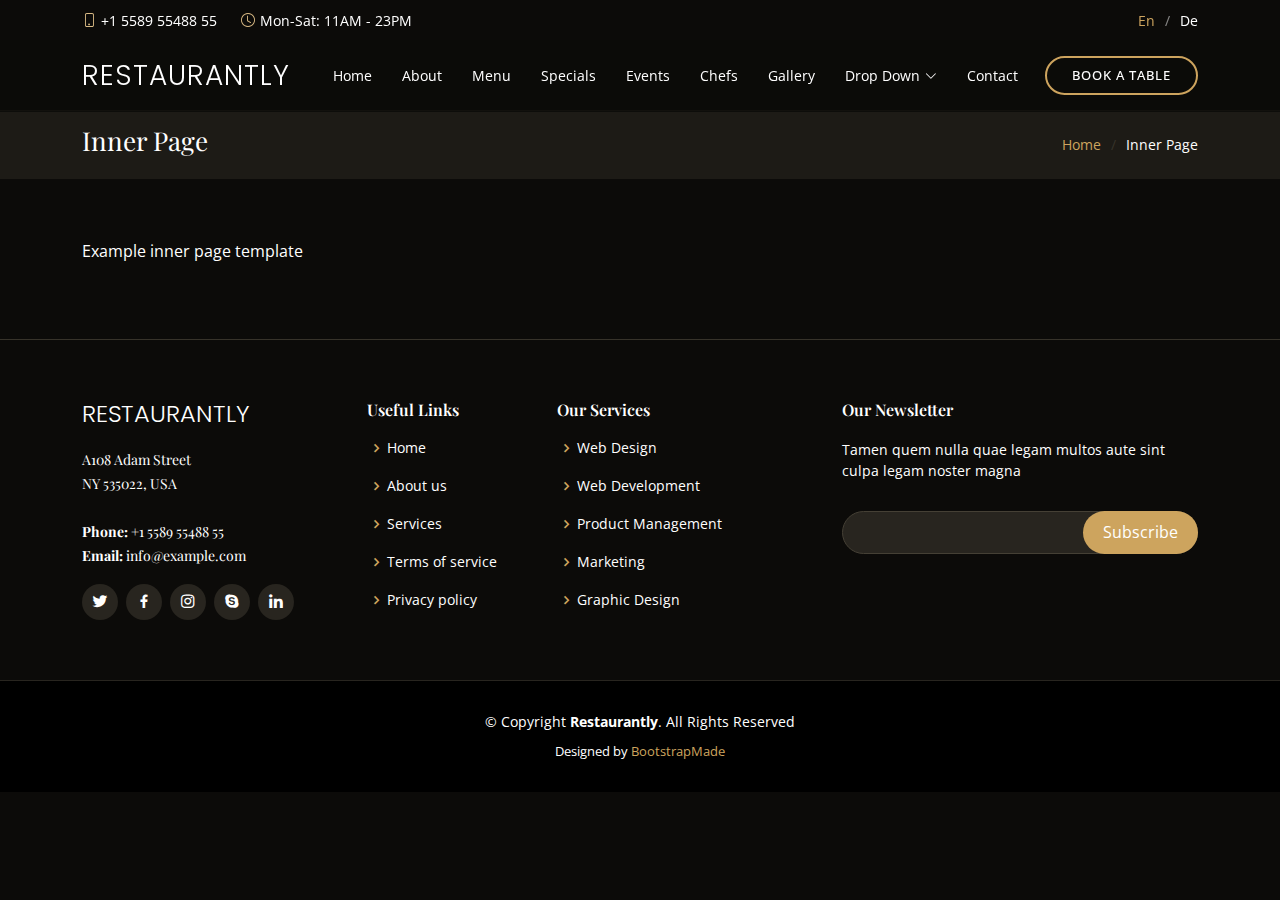
<file: inner-page.html>
<!DOCTYPE html>
<html lang="en">

<head>
  <meta charset="utf-8">
  <meta content="width=device-width, initial-scale=1.0" name="viewport">

  <title>Restaurantly Bootstrap Template - Inner Page</title>
  <meta content="" name="description">
  <meta content="" name="keywords">

  <!-- Favicons -->
  <link href="assets/img/favicon.png" rel="icon">
  <link href="assets/img/apple-touch-icon.png" rel="apple-touch-icon">

  <!-- Google Fonts -->
  <link href="https://fonts.googleapis.com/css?family=Open+Sans:300,300i,400,400i,600,600i,700,700i|Playfair+Display:ital,wght@0,400;0,500;0,600;0,700;1,400;1,500;1,600;1,700|Poppins:300,300i,400,400i,500,500i,600,600i,700,700i" rel="stylesheet">

  <!-- Vendor CSS Files -->
  <link href="assets/vendor/animate.css/animate.min.css" rel="stylesheet">
  <link href="assets/vendor/aos/aos.css" rel="stylesheet">
  <link href="assets/vendor/bootstrap/css/bootstrap.min.css" rel="stylesheet">
  <link href="assets/vendor/bootstrap-icons/bootstrap-icons.css" rel="stylesheet">
  <link href="assets/vendor/boxicons/css/boxicons.min.css" rel="stylesheet">
  <link href="assets/vendor/glightbox/css/glightbox.min.css" rel="stylesheet">
  <link href="assets/vendor/swiper/swiper-bundle.min.css" rel="stylesheet">

  <!-- Template Main CSS File -->
  <link href="assets/css/style.css" rel="stylesheet">

  <!-- =======================================================
  * Template Name: Restaurantly - v3.7.0
  * Template URL: https://bootstrapmade.com/restaurantly-restaurant-template/
  * Author: BootstrapMade.com
  * License: https://bootstrapmade.com/license/
  ======================================================== -->
</head>

<body>

  <!-- ======= Top Bar ======= -->
  <div id="topbar" class="d-flex align-items-center fixed-top">
    <div class="container d-flex justify-content-center justify-content-md-between">

      <div class="contact-info d-flex align-items-center">
        <i class="bi bi-phone d-flex align-items-center"><span>+1 5589 55488 55</span></i>
        <i class="bi bi-clock d-flex align-items-center ms-4"><span> Mon-Sat: 11AM - 23PM</span></i>
      </div>

      <div class="languages d-none d-md-flex align-items-center">
        <ul>
          <li>En</li>
          <li><a href="#">De</a></li>
        </ul>
      </div>
    </div>
  </div>

  <!-- ======= Header ======= -->
  <header id="header" class="fixed-top d-flex align-items-cente">
    <div class="container-fluid container-xl d-flex align-items-center justify-content-lg-between">

      <h1 class="logo me-auto me-lg-0"><a href="index.html">Restaurantly</a></h1>
      <!-- Uncomment below if you prefer to use an image logo -->
      <!-- <a href="index.html" class="logo me-auto me-lg-0"><img src="assets/img/logo.png" alt="" class="img-fluid"></a>-->

      <nav id="navbar" class="navbar order-last order-lg-0">
        <ul>
          <li><a class="nav-link scrollto " href="#hero">Home</a></li>
          <li><a class="nav-link scrollto" href="#about">About</a></li>
          <li><a class="nav-link scrollto" href="#menu">Menu</a></li>
          <li><a class="nav-link scrollto" href="#specials">Specials</a></li>
          <li><a class="nav-link scrollto" href="#events">Events</a></li>
          <li><a class="nav-link scrollto" href="#chefs">Chefs</a></li>
          <li><a class="nav-link scrollto" href="#gallery">Gallery</a></li>
          <li class="dropdown"><a href="#"><span>Drop Down</span> <i class="bi bi-chevron-down"></i></a>
            <ul>
              <li><a href="#">Drop Down 1</a></li>
              <li class="dropdown"><a href="#"><span>Deep Drop Down</span> <i class="bi bi-chevron-right"></i></a>
                <ul>
                  <li><a href="#">Deep Drop Down 1</a></li>
                  <li><a href="#">Deep Drop Down 2</a></li>
                  <li><a href="#">Deep Drop Down 3</a></li>
                  <li><a href="#">Deep Drop Down 4</a></li>
                  <li><a href="#">Deep Drop Down 5</a></li>
                </ul>
              </li>
              <li><a href="#">Drop Down 2</a></li>
              <li><a href="#">Drop Down 3</a></li>
              <li><a href="#">Drop Down 4</a></li>
            </ul>
          </li>
          <li><a class="nav-link scrollto" href="#contact">Contact</a></li>
        </ul>
        <i class="bi bi-list mobile-nav-toggle"></i>
      </nav><!-- .navbar -->
      <a href="#book-a-table" class="book-a-table-btn scrollto d-none d-lg-flex">Book a table</a>

    </div>
  </header><!-- End Header -->

  <main id="main">
    <section class="breadcrumbs">
      <div class="container">

        <div class="d-flex justify-content-between align-items-center">
          <h2>Inner Page</h2>
          <ol>
            <li><a href="index.html">Home</a></li>
            <li>Inner Page</li>
          </ol>
        </div>

      </div>
    </section>

    <section class="inner-page">
      <div class="container">
        <p>
          Example inner page template
        </p>
      </div>
    </section>

  </main><!-- End #main -->

  <!-- ======= Footer ======= -->
  <footer id="footer">
    <div class="footer-top">
      <div class="container">
        <div class="row">

          <div class="col-lg-3 col-md-6">
            <div class="footer-info">
              <h3>Restaurantly</h3>
              <p>
                A108 Adam Street <br>
                NY 535022, USA<br><br>
                <strong>Phone:</strong> +1 5589 55488 55<br>
                <strong>Email:</strong> info@example.com<br>
              </p>
              <div class="social-links mt-3">
                <a href="#" class="twitter"><i class="bx bxl-twitter"></i></a>
                <a href="#" class="facebook"><i class="bx bxl-facebook"></i></a>
                <a href="#" class="instagram"><i class="bx bxl-instagram"></i></a>
                <a href="#" class="google-plus"><i class="bx bxl-skype"></i></a>
                <a href="#" class="linkedin"><i class="bx bxl-linkedin"></i></a>
              </div>
            </div>
          </div>

          <div class="col-lg-2 col-md-6 footer-links">
            <h4>Useful Links</h4>
            <ul>
              <li><i class="bx bx-chevron-right"></i> <a href="#">Home</a></li>
              <li><i class="bx bx-chevron-right"></i> <a href="#">About us</a></li>
              <li><i class="bx bx-chevron-right"></i> <a href="#">Services</a></li>
              <li><i class="bx bx-chevron-right"></i> <a href="#">Terms of service</a></li>
              <li><i class="bx bx-chevron-right"></i> <a href="#">Privacy policy</a></li>
            </ul>
          </div>

          <div class="col-lg-3 col-md-6 footer-links">
            <h4>Our Services</h4>
            <ul>
              <li><i class="bx bx-chevron-right"></i> <a href="#">Web Design</a></li>
              <li><i class="bx bx-chevron-right"></i> <a href="#">Web Development</a></li>
              <li><i class="bx bx-chevron-right"></i> <a href="#">Product Management</a></li>
              <li><i class="bx bx-chevron-right"></i> <a href="#">Marketing</a></li>
              <li><i class="bx bx-chevron-right"></i> <a href="#">Graphic Design</a></li>
            </ul>
          </div>

          <div class="col-lg-4 col-md-6 footer-newsletter">
            <h4>Our Newsletter</h4>
            <p>Tamen quem nulla quae legam multos aute sint culpa legam noster magna</p>
            <form action="" method="post">
              <input type="email" name="email"><input type="submit" value="Subscribe">
            </form>

          </div>

        </div>
      </div>
    </div>

    <div class="container">
      <div class="copyright">
        &copy; Copyright <strong><span>Restaurantly</span></strong>. All Rights Reserved
      </div>
      <div class="credits">
        <!-- All the links in the footer should remain intact. -->
        <!-- You can delete the links only if you purchased the pro version. -->
        <!-- Licensing information: https://bootstrapmade.com/license/ -->
        <!-- Purchase the pro version with working PHP/AJAX contact form: https://bootstrapmade.com/restaurantly-restaurant-template/ -->
        Designed by <a href="https://bootstrapmade.com/">BootstrapMade</a>
      </div>
    </div>
  </footer><!-- End Footer -->

  <div id="preloader"></div>
  <a href="#" class="back-to-top d-flex align-items-center justify-content-center"><i class="bi bi-arrow-up-short"></i></a>

  <!-- Vendor JS Files -->
  <script src="assets/vendor/aos/aos.js"></script>
  <script src="assets/vendor/bootstrap/js/bootstrap.bundle.min.js"></script>
  <script src="assets/vendor/glightbox/js/glightbox.min.js"></script>
  <script src="assets/vendor/isotope-layout/isotope.pkgd.min.js"></script>
  <script src="assets/vendor/swiper/swiper-bundle.min.js"></script>
  <script src="assets/vendor/php-email-form/validate.js"></script>

  <!-- Template Main JS File -->
  <script src="assets/js/main.js"></script>

</body>

</html>
</file>
<file: assets/css/edit.css>
:root{
    --green:rgb(64 144 22);
    --red:#bc1f26;
}
#hero{
background: url("../img/10.jpg") top center;
}
.about{
background: url(../img/bg2.jpg) center center no-repeat;
/* background: none !important; */
background-repeat: no-repeat !important;
background-size: contain !important;
}
.events{
background: url(../img/bg2.jpg) center center no-repeat;
background-size: contain !important;
}
.chefs .member{
    background: none !important;
}

/* Change Styling */

/* body{
    background-color: white;
}
a,h1, h2,  h5, h6{
    color: var(--red) !important;
}
#hero h1,h3, h4,
span,p{
    color: var(--green) !important ;
}

#hero h1 span,li,i{
    color: var(--red) !important;
}
.about::before{
    background-color:  rgb(0 0 0 / 0.21) !important;
}
#header {
    background: rgb(12 11 9 / 25%);
    border-bottom: 1px solid rgb(12 11 9 / 0%) 
}
.why-us .box{
    background-color: white;
}
.why-us .box:hover{
    background-color: #1987543b;
}

#header
{
    background-color:rgb(0 0 0 / 26%) !important;
}

#hero .play-btn{

    background:#bc1f273d ;
}
.credits{
    color: var(--red) !important;
}
a:hover{
    background-color: var(--green) !important;
}

#hero .btn-menu, #hero .btn-book{
    background-color:rgba(65, 144, 22, 0.347) !important;
    border: rgba(65, 144, 22, 0.347) !important;
}
#hero .play-btn:hover{
    background-color: rgba(65, 144, 22, 0.347) !important;
}

#footer,
#footer .footer-top,
#footer .footer-top .social-links a,
#footer .footer-top .footer-newsletter form input[type=email],
#footer .footer-top .footer-newsletter form{
    background-color: white !important;
}

.back-to-top{
    border: none !important;
}
.back-to-top:hover{
    
    background-color: rgb(64 144 22 / 28%) !important;

}

#footer .footer-top .footer-newsletter form input[type=submit],
.contact .php-email-form button[type=submit]{
    background-color: rgba(65, 144, 22, 0.363) !important;

}
.contact .info i,
.contact .php-email-form input, .contact .php-email-form textarea,
.section-bg,
.testimonials .testimonial-item p{
    background-color: white;
}

.testimonials .swiper-pagination .swiper-pagination-bullet,
.book-a-table .php-email-form button[type=submit],
.book-a-table .php-email-form button[type=submit]:hover,
.events .swiper-pagination .swiper-pagination-bullet 
    {
    background-color: rgba(65, 144, 22, 0.451);
}

.testimonials .swiper-pagination .swiper-pagination-bullet-active,
.events .swiper-pagination .swiper-pagination-bullet-active{
    background-color: #bc1f2685;
}

.book-a-table .php-email-form input, .book-a-table .php-email-form textarea{
    background-color: white;
}


.events::before{
    background-color: #f8f9faa6;
}

.specials .nav-link.active {
background-color: #bc1f2761;
color: white !important;

}

.menu .menu-ingredients,p{
    color: rgba(0, 0, 0, 0.428) !important;
}

.menu .menu-content span{
    background-color: transparent !important;
}

.menu .menu-content a{
    background-color: transparent !important;
}
a:hover{
    background-color: transparent !important;
}

h2,a{
    color: white !important;
}
li{
    color: var(--red) !important;
}
.aColor{
    color: rgba(0, 0, 0, 0.428) !important;
}
.designed{
    color: var(--red) !important;
}
#footer .footer-top
{
    border-top:1px solid #37332a5e !important;
}


#footer .footer-top{
    border-bottom: 1px solid #37332a5e !important;
}

#footer .footer-top .footer-newsletter form{
    border: 1px solid #37332a5e !important;
}
.contact .php-email-form input, .contact .php-email-form textarea{
    border: 1px solid #37332a5e !important;

}

.redTabs{
    color: var(--red) !important;
}

.book-a-table-btn{
    border-color: var(--green);
}
 */
</file>
<file: assets/css/arabicindex.css>
@import url('https://fonts.googleapis.com/css2?family=Changa:wght@300&display=swap');
@import url('https://fonts.googleapis.com/css2?family=Harmattan&display=swap');
body,p,span,a,div,input,textarea{
    font-family: 'Changa', sans-serif !important;
}


h1,h2,h3,h4,h5,h6,li,button{
    font-family: 'Harmattan', sans-serif !important;
}

@media(max-width:980px){
.headerCollapse{
    margin-left: 78% !important; 
}
}
</file>
<file: assets/css/style.css>
/**
* Template Name: Restaurantly - v3.7.0
* Template URL: https://bootstrapmade.com/restaurantly-restaurant-template/
* Author: BootstrapMade.com
* License: https://bootstrapmade.com/license/
*/

/*--------------------------------------------------------------
# General
--------------------------------------------------------------*/
body {
  font-family: "Open Sans", sans-serif;
  background: #0c0b09;
  color: #fff;
}

a {
  color: #cda45e;
  text-decoration: none;
}

a:hover {
  color: #d9ba85;
  text-decoration: none;
}

h1, h2, h3, h4, h5, h6 {
  font-family: "Playfair Display", serif;
}

/*--------------------------------------------------------------
# Preloader
--------------------------------------------------------------*/
#preloader {
  position: fixed;
  top: 0;
  left: 0;
  right: 0;
  bottom: 0;
  z-index: 9999;
  overflow: hidden;
  background: #1a1814;
}

#preloader:before {
  content: "";
  position: fixed;
  top: calc(50% - 30px);
  left: calc(50% - 30px);
  border: 6px solid #1a1814;
  border-top-color: #cda45e;
  border-bottom-color: #cda45e;
  border-radius: 50%;
  width: 60px;
  height: 60px;
  -webkit-animation: animate-preloader 1s linear infinite;
  animation: animate-preloader 1s linear infinite;
}

@-webkit-keyframes animate-preloader {
  0% {
    transform: rotate(0deg);
  }
  100% {
    transform: rotate(360deg);
  }
}

@keyframes animate-preloader {
  0% {
    transform: rotate(0deg);
  }
  100% {
    transform: rotate(360deg);
  }
}
/*--------------------------------------------------------------
# Back to top button
--------------------------------------------------------------*/
.back-to-top {
  position: fixed;
  visibility: hidden;
  opacity: 0;
  right: 15px;
  bottom: 15px;
  z-index: 996;
  width: 44px;
  height: 44px;
  border-radius: 50px;
  transition: all 0.4s;
  border: 2px solid #cda45e;
}
.back-to-top i {
  font-size: 28px;
  color: #cda45e;
  line-height: 0;
}
.back-to-top:hover {
  background: #cda45e;
  color: #1a1814;
}
.back-to-top:hover i {
  color: #444444;
}
.back-to-top.active {
  visibility: visible;
  opacity: 1;
}

/*--------------------------------------------------------------
# Disable aos animation delay on mobile devices
--------------------------------------------------------------*/
@media screen and (max-width: 768px) {
  [data-aos-delay] {
    transition-delay: 0 !important;
  }
}
/*--------------------------------------------------------------
# Top Bar
--------------------------------------------------------------*/
#topbar {
  height: 40px;
  font-size: 14px;
  transition: all 0.5s;
  z-index: 996;
}
#topbar.topbar-scrolled {
  top: -40px;
}
#topbar .contact-info i {
  font-style: normal;
  color: #d9ba85;
}
#topbar .contact-info i span {
  padding-left: 5px;
  color: #fff;
}
#topbar .languages ul {
  display: flex;
  flex-wrap: wrap;
  list-style: none;
  padding: 0;
  margin: 0;
  color: #cda45e;
}
#topbar .languages ul a {
  color: white;
}
#topbar .languages ul li + li {
  padding-left: 10px;
}
#topbar .languages ul li + li::before {
  display: inline-block;
  padding-right: 10px;
  color: rgba(255, 255, 255, 0.5);
  content: "/";
}

/*--------------------------------------------------------------
# Header
--------------------------------------------------------------*/
#header {
  background: rgba(12, 11, 9, 0.6);
  border-bottom: 1px solid rgba(12, 11, 9, 0.6);
  transition: all 0.5s;
  z-index: 997;
  padding: 15px 0;
  top: 40px;
}
#header.header-scrolled {
  top: 0;
  background: rgba(0, 0, 0, 0.85);
  border-bottom: 1px solid #37332a;
}
#header .logo {
  font-size: 28px;
  margin: 0;
  padding: 0;
  line-height: 1;
  font-weight: 300;
  letter-spacing: 1px;
  text-transform: uppercase;
  font-family: "Poppins", sans-serif;
}
#header .logo a {
  color: #fff;
}
#header .logo img {
  max-height: 40px;
}

/*--------------------------------------------------------------
# Book a table button Menu
--------------------------------------------------------------*/
.book-a-table-btn {
  margin: 0 0 0 15px;
  border: 2px solid #cda45e;
  color: #fff;
  border-radius: 50px;
  padding: 8px 25px;
  text-transform: uppercase;
  font-size: 13px;
  font-weight: 500;
  letter-spacing: 1px;
  transition: 0.3s;
}
.book-a-table-btn:hover {
  background: #cda45e;
  color: #fff;
}
@media (max-width: 992px) {
  .book-a-table-btn {
    margin: 0 15px 0 0;
    padding: 8px 20px;
  }
}

/*--------------------------------------------------------------
# Navigation Menu
--------------------------------------------------------------*/
/**
* Desktop Navigation 
*/
.navbar {
  padding: 0;
}
.navbar ul {
  margin: 0;
  padding: 0;
  display: flex;
  list-style: none;
  align-items: center;
}
.navbar li {
  position: relative;
}
.navbar a, .navbar a:focus {
  display: flex;
  align-items: center;
  justify-content: space-between;
  padding: 10px 0 10px 30px;
  color: #fff;
  white-space: nowrap;
  transition: 0.3s;
  font-size: 14px;
}
.navbar a i, .navbar a:focus i {
  font-size: 12px;
  line-height: 0;
  margin-left: 5px;
}
.navbar a:hover, .navbar .active, .navbar .active:focus, .navbar li:hover > a {
  color: #d9ba85;
}
.navbar .dropdown ul {
  display: block;
  position: absolute;
  left: 14px;
  top: calc(100% + 30px);
  margin: 0;
  padding: 10px 0;
  z-index: 99;
  opacity: 0;
  visibility: hidden;
  background: #fff;
  box-shadow: 0px 0px 30px rgba(127, 137, 161, 0.25);
  transition: 0.3s;
  border-radius: 4px;
}
.navbar .dropdown ul li {
  min-width: 200px;
}
.navbar .dropdown ul a {
  padding: 10px 20px;
  color: #444444;
}
.navbar .dropdown ul a i {
  font-size: 12px;
}
.navbar .dropdown ul a:hover, .navbar .dropdown ul .active:hover, .navbar .dropdown ul li:hover > a {
  color: #cda45e;
}
.navbar .dropdown:hover > ul {
  opacity: 1;
  top: 100%;
  visibility: visible;
}
.navbar .dropdown .dropdown ul {
  top: 0;
  left: calc(100% - 30px);
  visibility: hidden;
}
.navbar .dropdown .dropdown:hover > ul {
  opacity: 1;
  top: 0;
  left: 100%;
  visibility: visible;
}
@media (max-width: 1366px) {
  .navbar .dropdown .dropdown ul {
    left: -90%;
  }
  .navbar .dropdown .dropdown:hover > ul {
    left: -100%;
  }
}

/**
* Mobile Navigation 
*/
.mobile-nav-toggle {
  color: #fff;
  font-size: 28px;
  cursor: pointer;
  display: none;
  line-height: 0;
  transition: 0.5s;
}

@media (max-width: 991px) {
  .mobile-nav-toggle {
    display: block;
  }

  .navbar ul {
    display: none;
  }
}
.navbar-mobile {
  position: fixed;
  overflow: hidden;
  top: 0;
  right: 0;
  left: 0;
  bottom: 0;
  background: rgba(0, 0, 0, 0.9);
  transition: 0.3s;
  z-index: 999;
}
.navbar-mobile .mobile-nav-toggle {
  position: absolute;
  top: 15px;
  right: 15px;
}
.navbar-mobile ul {
  display: block;
  position: absolute;
  top: 55px;
  right: 15px;
  bottom: 15px;
  left: 15px;
  padding: 10px 0;
  border-radius: 6px;
  background-color: #fff;
  overflow-y: auto;
  transition: 0.3s;
}
.navbar-mobile a, .navbar-mobile a:focus {
  padding: 10px 20px;
  font-size: 15px;
  color: #1a1814;
}
.navbar-mobile a:hover, .navbar-mobile .active, .navbar-mobile li:hover > a {
  color: #cda45e;
}
.navbar-mobile .getstarted, .navbar-mobile .getstarted:focus {
  margin: 15px;
}
.navbar-mobile .dropdown ul {
  position: static;
  display: none;
  margin: 10px 20px;
  padding: 10px 0;
  z-index: 99;
  opacity: 1;
  visibility: visible;
  background: #fff;
  box-shadow: 0px 0px 30px rgba(127, 137, 161, 0.25);
}
.navbar-mobile .dropdown ul li {
  min-width: 200px;
}
.navbar-mobile .dropdown ul a {
  padding: 10px 20px;
}
.navbar-mobile .dropdown ul a i {
  font-size: 12px;
}
.navbar-mobile .dropdown ul a:hover, .navbar-mobile .dropdown ul .active:hover, .navbar-mobile .dropdown ul li:hover > a {
  color: #cda45e;
}
.navbar-mobile .dropdown > .dropdown-active {
  display: block;
}

/*--------------------------------------------------------------
# Hero Section
--------------------------------------------------------------*/
#hero {
  width: 100%;
  height: 100vh;
  background: url("../img/hero-bg.jpg") top center;
  background-size: cover;
  position: relative;
  padding: 0;
}
#hero:before {
  content: "";
  background: rgba(0, 0, 0, 0.5);
  position: absolute;
  bottom: 0;
  top: 0;
  left: 0;
  right: 0;
}
#hero .container {
  padding-top: 110px;
}
@media (max-width: 992px) {
  #hero .container {
    padding-top: 98px;
  }
}
#hero h1 {
  margin: 0;
  font-size: 48px;
  font-weight: 700;
  line-height: 56px;
  color: #fff;
  font-family: "Poppins", sans-serif;
}
#hero h1 span {
  color: #cda45e;
}
#hero h2 {
  color: #eee;
  margin-bottom: 10px 0 0 0;
  font-size: 22px;
}
#hero .btns {
  margin-top: 30px;
}
#hero .btn-menu, #hero .btn-book {
  font-weight: 600;
  font-size: 13px;
  letter-spacing: 0.5px;
  text-transform: uppercase;
  display: inline-block;
  padding: 12px 30px;
  border-radius: 50px;
  transition: 0.3s;
  line-height: 1;
  color: white;
  border: 2px solid #cda45e;
}
#hero .btn-menu:hover, #hero .btn-book:hover {
  background: #cda45e;
  color: #fff;
}
#hero .btn-book {
  margin-left: 15px;
}
#hero .play-btn {
  width: 94px;
  height: 94px;
  background: radial-gradient(#cda45e 50%, rgba(205, 164, 94, 0.4) 52%);
  border-radius: 50%;
  display: block;
  position: relative;
  overflow: hidden;
}
#hero .play-btn::after {
  content: "";
  position: absolute;
  left: 50%;
  top: 50%;
  transform: translateX(-40%) translateY(-50%);
  width: 0;
  height: 0;
  border-top: 10px solid transparent;
  border-bottom: 10px solid transparent;
  border-left: 15px solid #fff;
  z-index: 100;
  transition: all 400ms cubic-bezier(0.55, 0.055, 0.675, 0.19);
}
#hero .play-btn::before {
  content: "";
  position: absolute;
  width: 120px;
  height: 120px;
  -webkit-animation-delay: 0s;
  animation-delay: 0s;
  -webkit-animation: pulsate-btn 2s;
  animation: pulsate-btn 2s;
  -webkit-animation-direction: forwards;
  animation-direction: forwards;
  -webkit-animation-iteration-count: infinite;
  animation-iteration-count: infinite;
  -webkit-animation-timing-function: steps;
  animation-timing-function: steps;
  opacity: 1;
  border-radius: 50%;
  border: 5px solid rgba(205, 164, 94, 0.7);
  top: -15%;
  left: -15%;
  background: rgba(198, 16, 0, 0);
}
#hero .play-btn:hover::after {
  border-left: 15px solid #cda45e;
  transform: scale(20);
}
#hero .play-btn:hover::before {
  content: "";
  position: absolute;
  left: 50%;
  top: 50%;
  transform: translateX(-40%) translateY(-50%);
  width: 0;
  height: 0;
  border: none;
  border-top: 10px solid transparent;
  border-bottom: 10px solid transparent;
  border-left: 15px solid #fff;
  z-index: 200;
  -webkit-animation: none;
  animation: none;
  border-radius: 0;
}
@media (min-width: 1024px) {
  #hero {
    background-attachment: fixed;
  }
}
@media (max-width: 992px) {
  #hero .play-btn {
    margin-top: 30px;
  }
}
@media (max-height: 500px) {
  #hero {
    height: auto;
  }
  #hero .container {
    padding-top: 130px;
    padding-bottom: 60px;
  }
}
@media (max-width: 768px) {
  #hero h1 {
    font-size: 28px;
    line-height: 36px;
  }
  #hero h2 {
    font-size: 18px;
    line-height: 24px;
  }
}

@-webkit-keyframes pulsate-btn {
  0% {
    transform: scale(0.6, 0.6);
    opacity: 1;
  }
  100% {
    transform: scale(1, 1);
    opacity: 0;
  }
}

@keyframes pulsate-btn {
  0% {
    transform: scale(0.6, 0.6);
    opacity: 1;
  }
  100% {
    transform: scale(1, 1);
    opacity: 0;
  }
}
/*--------------------------------------------------------------
# Sections General
--------------------------------------------------------------*/
section {
  padding: 60px 0;
  overflow: hidden;
}

.section-bg {
  background-color: #1a1814;
}

.section-title {
  padding-bottom: 40px;
}
.section-title h2 {
  font-size: 14px;
  font-weight: 500;
  padding: 0;
  line-height: 1px;
  margin: 0 0 5px 0;
  letter-spacing: 2px;
  text-transform: uppercase;
  color: #aaaaaa;
  font-family: "Poppins", sans-serif;
}
.section-title h2::after {
  content: "";
  width: 120px;
  height: 1px;
  display: inline-block;
  background: rgba(255, 255, 255, 0.2);
  margin: 4px 10px;
}
.section-title p {
  margin: 0;
  margin: 0;
  font-size: 36px;
  font-weight: 700;
  font-family: "Playfair Display", serif;
  color: #cda45e;
}

/*--------------------------------------------------------------
# About
--------------------------------------------------------------*/
.breadcrumbs {
  padding: 15px 0;
  background: #1d1b16;
  margin-top: 110px;
}
@media (max-width: 992px) {
  .breadcrumbs {
    margin-top: 98px;
  }
}
.breadcrumbs h2 {
  font-size: 26px;
  font-weight: 300;
}
.breadcrumbs ol {
  display: flex;
  flex-wrap: wrap;
  list-style: none;
  padding: 0;
  margin: 0;
  font-size: 14px;
}
.breadcrumbs ol li + li {
  padding-left: 10px;
}
.breadcrumbs ol li + li::before {
  display: inline-block;
  padding-right: 10px;
  color: #37332a;
  content: "/";
}
@media (max-width: 768px) {
  .breadcrumbs .d-flex {
    display: block !important;
  }
  .breadcrumbs ol {
    display: block;
  }
  .breadcrumbs ol li {
    display: inline-block;
  }
}

/*--------------------------------------------------------------
# About
--------------------------------------------------------------*/
.about {
  background: url("../img/about-bg.jpg") center center;
  background-size: cover;
  position: relative;
  padding: 80px 0;
}
.about:before {
  content: "";
  background: rgba(0, 0, 0, 0.8);
  position: absolute;
  bottom: 0;
  top: 0;
  left: 0;
  right: 0;
}
.about .about-img {
  position: relative;
  transition: 0.5s;
}
.about .about-img img {
  max-width: 100%;
  border: 4px solid rgba(255, 255, 255, 0.2);
  position: relative;
}
.about .about-img::before {
  position: absolute;
  left: 20px;
  top: 20px;
  width: 60px;
  height: 60px;
  z-index: 1;
  content: "";
  border-left: 5px solid #cda45e;
  border-top: 5px solid #cda45e;
  transition: 0.5s;
}
.about .about-img::after {
  position: absolute;
  right: 20px;
  bottom: 20px;
  width: 60px;
  height: 60px;
  z-index: 2;
  content: "";
  border-right: 5px solid #cda45e;
  border-bottom: 5px solid #cda45e;
  transition: 0.5s;
}
.about .about-img:hover {
  transform: scale(1.03);
}
.about .about-img:hover::before {
  left: 10px;
  top: 10px;
}
.about .about-img:hover::after {
  right: 10px;
  bottom: 10px;
}
.about .content h3 {
  font-weight: 600;
  font-size: 26px;
}
.about .content ul {
  list-style: none;
  padding: 0;
}
.about .content ul li {
  padding-bottom: 10px;
}
.about .content ul i {
  font-size: 20px;
  padding-right: 4px;
  color: #cda45e;
}
.about .content p:last-child {
  margin-bottom: 0;
}
@media (min-width: 1024px) {
  .about {
    background-attachment: fixed;
  }
}

/*--------------------------------------------------------------
# Why Us
--------------------------------------------------------------*/
.why-us .box {
  padding: 50px 30px;
  box-shadow: 0px 2px 15px rgba(0, 0, 0, 0.1);
  transition: all ease-in-out 0.3s;
  background: #1a1814;
}
.why-us .box span {
  display: block;
  font-size: 28px;
  font-weight: 700;
  color: #cda45e;
}
.why-us .box h4 {
  font-size: 24px;
  font-weight: 600;
  padding: 0;
  margin: 20px 0;
  color: rgba(255, 255, 255, 0.8);
}
.why-us .box p {
  color: #aaaaaa;
  font-size: 15px;
  margin: 0;
  padding: 0;
}
.why-us .box:hover {
  background: #cda45e;
  padding: 30px 30px 70px 30px;
  box-shadow: 10px 15px 30px rgba(0, 0, 0, 0.18);
}
.why-us .box:hover span, .why-us .box:hover h4, .why-us .box:hover p {
  color: #fff;
}

/*--------------------------------------------------------------
# Menu Section
--------------------------------------------------------------*/
.menu #menu-flters {
  padding: 0;
  margin: 0 auto 0 auto;
  list-style: none;
  text-align: center;
  border-radius: 50px;
}
.menu #menu-flters li {
  cursor: pointer;
  display: inline-block;
  padding: 8px 12px 10px 12px;
  font-size: 16px;
  font-weight: 500;
  line-height: 1;
  color: #fff;
  margin-bottom: 10px;
  transition: all ease-in-out 0.3s;
  border-radius: 50px;
  font-family: "Playfair Display", serif;
}
.menu #menu-flters li:hover, .menu #menu-flters li.filter-active {
  color: #cda45e;
}
.menu #menu-flters li:last-child {
  margin-right: 0;
}
.menu .menu-item {
  margin-top: 50px;
}
.menu .menu-img {
  width: 70px;
  border-radius: 50%;
  float: left;
  border: 5px solid rgba(255, 255, 255, 0.2);
}
.menu .menu-content {
  margin-left: 85px;
  overflow: hidden;
  display: flex;
  justify-content: space-between;
  position: relative;
}
.menu .menu-content::after {
  content: "......................................................................" "...................................................................." "....................................................................";
  position: absolute;
  left: 20px;
  right: 0;
  top: -4px;
  z-index: 1;
  color: #bab3a6;
  font-family: Arial, "Helvetica Neue", Helvetica, sans-serif;
}
.menu .menu-content a {
  padding-right: 10px;
  background: #1a1814;
  position: relative;
  z-index: 3;
  font-weight: 700;
  color: white;
  transition: 0.3s;
}
.menu .menu-content a:hover {
  color: #cda45e;
}
.menu .menu-content span {
  background: #1a1814;
  position: relative;
  z-index: 3;
  padding: 0 10px;
  font-weight: 600;
  color: #cda45e;
}
.menu .menu-ingredients {
  margin-left: 85px;
  font-style: italic;
  font-size: 14px;
  font-family: "Poppins", sans-serif;
  color: rgba(255, 255, 255, 0.5);
}

/*--------------------------------------------------------------
# Specials
--------------------------------------------------------------*/
.specials {
  overflow: hidden;
}
.specials .nav-tabs {
  border: 0;
}
.specials .nav-link {
  border: 0;
  padding: 12px 15px;
  transition: 0.3s;
  color: #fff;
  border-radius: 0;
  border-right: 2px solid #cda45e;
  font-weight: 600;
  font-size: 15px;
}
.specials .nav-link:hover {
  color: #cda45e;
}
.specials .nav-link.active {
  color: #1a1814;
  background: #cda45e;
  border-color: #cda45e;
}
.specials .nav-link:hover {
  border-color: #cda45e;
}
.specials .tab-pane.active {
  -webkit-animation: fadeIn 0.5s ease-out;
  animation: fadeIn 0.5s ease-out;
}
.specials .details h3 {
  font-size: 26px;
  font-weight: 600;
  margin-bottom: 20px;
  color: #fff;
}
.specials .details p {
  color: #aaaaaa;
}
.specials .details p:last-child {
  margin-bottom: 0;
}
@media (max-width: 992px) {
  .specials .nav-link {
    border: 0;
    padding: 15px;
  }
}

/*--------------------------------------------------------------
# Events
--------------------------------------------------------------*/
.events {
  background: url(../img/events-bg.jpg) center center no-repeat;
  background-size: cover;
  position: relative;
}
.events::before {
  content: "";
  background-color: rgba(0, 0, 0, 0.8);
  position: absolute;
  top: 0;
  right: 0;
  left: 0;
  bottom: 0;
}
.events .section-title h2 {
  color: #fff;
}
.events .container {
  position: relative;
}
@media (min-width: 1024px) {
  .events {
    background-attachment: fixed;
  }
}
.events .events-carousel {
  background: rgba(255, 255, 255, 0.08);
  padding: 30px;
}
.events .event-item {
  color: #fff;
}
.events .event-item h3 {
  font-weight: 600;
  font-size: 26px;
  color: #cda45e;
}
.events .event-item .price {
  font-size: 26px;
  font-family: "Open Sans", sans-serif;
  font-weight: 700;
  margin-bottom: 15px;
}
.events .event-item .price span {
  border-bottom: 2px solid #cda45e;
}
.events .event-item ul {
  list-style: none;
  padding: 0;
}
.events .event-item ul li {
  padding-bottom: 10px;
}
.events .event-item ul i {
  font-size: 20px;
  padding-right: 4px;
  color: #cda45e;
}
.events .event-item p:last-child {
  margin-bottom: 0;
}
.events .swiper-pagination {
  margin-top: 30px;
  position: relative;
}
.events .swiper-pagination .swiper-pagination-bullet {
  width: 12px;
  height: 12px;
  background-color: rgba(255, 255, 255, 0.4);
  opacity: 1;
}
.events .swiper-pagination .swiper-pagination-bullet-active {
  background-color: #cda45e;
}

/*--------------------------------------------------------------
# Book A Table
--------------------------------------------------------------*/
.book-a-table .php-email-form {
  width: 100%;
}
.book-a-table .php-email-form .form-group {
  padding-bottom: 8px;
}
.book-a-table .php-email-form .validate {
  display: none;
  color: red;
  margin: 0 0 15px 0;
  font-weight: 400;
  font-size: 13px;
}
.book-a-table .php-email-form .error-message {
  display: none;
  color: #fff;
  background: #ed3c0d;
  text-align: left;
  padding: 15px;
  font-weight: 600;
}
.book-a-table .php-email-form .error-message br + br {
  margin-top: 25px;
}
.book-a-table .php-email-form .sent-message {
  display: none;
  color: #fff;
  background: #18d26e;
  text-align: center;
  padding: 15px;
  font-weight: 600;
}
.book-a-table .php-email-form .loading {
  display: none;
  text-align: center;
  padding: 15px;
}
.book-a-table .php-email-form .loading:before {
  content: "";
  display: inline-block;
  border-radius: 50%;
  width: 24px;
  height: 24px;
  margin: 0 10px -6px 0;
  border: 3px solid #cda45e;
  border-top-color: #1a1814;
  -webkit-animation: animate-loading 1s linear infinite;
  animation: animate-loading 1s linear infinite;
}
.book-a-table .php-email-form input, .book-a-table .php-email-form textarea {
  border-radius: 0;
  box-shadow: none;
  font-size: 14px;
  background: #0c0b09;
  border-color: #625b4b;
  color: white;
}
.book-a-table .php-email-form input::-moz-placeholder, .book-a-table .php-email-form textarea::-moz-placeholder {
  color: #a49b89;
}
.book-a-table .php-email-form input::placeholder, .book-a-table .php-email-form textarea::placeholder {
  color: #a49b89;
}
.book-a-table .php-email-form input:focus, .book-a-table .php-email-form textarea:focus {
  border-color: #cda45e;
}
.book-a-table .php-email-form input {
  height: 44px;
}
.book-a-table .php-email-form textarea {
  padding: 10px 12px;
}
.book-a-table .php-email-form button[type=submit] {
  background: #cda45e;
  border: 0;
  padding: 10px 35px;
  color: #fff;
  transition: 0.4s;
  border-radius: 50px;
}
.book-a-table .php-email-form button[type=submit]:hover {
  background: #d3af71;
}

/*--------------------------------------------------------------
# Testimonials
--------------------------------------------------------------*/
.testimonials .testimonials-carousel, .testimonials .testimonials-slider {
  overflow: hidden;
}
.testimonials .testimonial-item {
  box-sizing: content-box;
  min-height: 320px;
}
.testimonials .testimonial-item .testimonial-img {
  width: 90px;
  border-radius: 50%;
  margin: -40px 0 0 40px;
  position: relative;
  z-index: 2;
  border: 6px solid rgba(255, 255, 255, 0.2);
}
.testimonials .testimonial-item h3 {
  font-size: 18px;
  font-weight: bold;
  margin: 10px 0 5px 45px;
  color: white;
}
.testimonials .testimonial-item h4 {
  font-size: 14px;
  color: rgba(255, 255, 255, 0.6);
  margin: 0 0 0 45px;
}
.testimonials .testimonial-item .quote-icon-left, .testimonials .testimonial-item .quote-icon-right {
  color: #d3af71;
  font-size: 26px;
}
.testimonials .testimonial-item .quote-icon-left {
  display: inline-block;
  left: -5px;
  position: relative;
}
.testimonials .testimonial-item .quote-icon-right {
  display: inline-block;
  right: -5px;
  position: relative;
  top: 10px;
}
.testimonials .testimonial-item p {
  font-style: italic;
  margin: 0 15px 0 15px;
  padding: 20px 20px 60px 20px;
  background: #26231d;
  position: relative;
  border-radius: 6px;
  position: relative;
  z-index: 1;
}
.testimonials .swiper-pagination {
  margin-top: 30px;
  position: relative;
}
.testimonials .swiper-pagination .swiper-pagination-bullet {
  width: 12px;
  height: 12px;
  background-color: rgba(255, 255, 255, 0.4);
  opacity: 1;
}
.testimonials .swiper-pagination .swiper-pagination-bullet-active {
  background-color: #cda45e;
}

/*--------------------------------------------------------------
# Gallery
--------------------------------------------------------------*/
.gallery .gallery-item {
  overflow: hidden;
  border-right: 3px solid #454035;
  border-bottom: 3px solid #454035;
}
.gallery .gallery-item img {
  transition: all ease-in-out 0.4s;
}
.gallery .gallery-item:hover img {
  transform: scale(1.1);
}

/*--------------------------------------------------------------
# Chefs
--------------------------------------------------------------*/
.chefs .member {
  text-align: center;
  margin-bottom: 20px;
  background: #343a40;
  position: relative;
  overflow: hidden;
}
.chefs .member .member-info {
  opacity: 0;
  position: absolute;
  bottom: 0;
  top: 0;
  left: 0;
  right: 0;
  transition: 0.2s;
}
.chefs .member .member-info-content {
  position: absolute;
  left: 0;
  right: 0;
  bottom: 10px;
  transition: bottom 0.4s;
}
.chefs .member .member-info-content h4 {
  font-weight: 700;
  margin-bottom: 2px;
  font-size: 18px;
  color: #fff;
}
.chefs .member .member-info-content span {
  font-style: italic;
  display: block;
  font-size: 13px;
  color: #fff;
}
.chefs .member .social {
  position: absolute;
  left: 0;
  bottom: -38px;
  right: 0;
  height: 48px;
  transition: bottom ease-in-out 0.4s;
  text-align: center;
}
.chefs .member .social a {
  transition: color 0.3s;
  color: #fff;
  margin: 0 10px;
  display: inline-block;
}
.chefs .member .social a:hover {
  color: #cda45e;
}
.chefs .member .social i {
  font-size: 18px;
  margin: 0 2px;
}
.chefs .member:hover .member-info {
  background: linear-gradient(0deg, rgba(0, 0, 0, 0.9) 0%, rgba(0, 0, 0, 0.8) 20%, rgba(0, 212, 255, 0) 100%);
  opacity: 1;
  transition: 0.4s;
}
.chefs .member:hover .member-info-content {
  bottom: 60px;
  transition: bottom 0.4s;
}
.chefs .member:hover .social {
  bottom: 0;
  transition: bottom ease-in-out 0.4s;
}

/*--------------------------------------------------------------
# Contact
--------------------------------------------------------------*/
.contact .info {
  width: 100%;
}
.contact .info i {
  font-size: 20px;
  float: left;
  width: 44px;
  height: 44px;
  background: #cda45e;
  display: flex;
  justify-content: center;
  align-items: center;
  border-radius: 50px;
  transition: all 0.3s ease-in-out;
}
.contact .info h4 {
  padding: 0 0 0 60px;
  font-size: 18px;
  font-weight: 500;
  margin-bottom: 5px;
  font-family: "Poppins", sans-serif;
}
.contact .info p {
  padding: 0 0 0 60px;
  margin-bottom: 0;
  font-size: 14px;
  color: #bab3a6;
}
.contact .info .open-hours, .contact .info .email, .contact .info .phone {
  margin-top: 40px;
}
.contact .php-email-form {
  width: 100%;
}
.contact .php-email-form .form-group {
  padding-bottom: 8px;
}
.contact .php-email-form .validate {
  display: none;
  color: red;
  margin: 0 0 15px 0;
  font-weight: 400;
  font-size: 13px;
}
.contact .php-email-form .error-message {
  display: none;
  color: #fff;
  background: #ed3c0d;
  text-align: center;
  padding: 15px;
  font-weight: 600;
}
.contact .php-email-form .sent-message {
  display: none;
  color: #fff;
  background: #18d26e;
  text-align: center;
  padding: 15px;
  font-weight: 600;
}
.contact .php-email-form .loading {
  display: none;
  text-align: center;
  padding: 15px;
}
.contact .php-email-form .loading:before {
  content: "";
  display: inline-block;
  border-radius: 50%;
  width: 24px;
  height: 24px;
  margin: 0 10px -6px 0;
  border: 3px solid #cda45e;
  border-top-color: #1a1814;
  -webkit-animation: animate-loading 1s linear infinite;
  animation: animate-loading 1s linear infinite;
}
.contact .php-email-form input, .contact .php-email-form textarea {
  border-radius: 0;
  box-shadow: none;
  font-size: 14px;
  background: #0c0b09;
  border-color: #625b4b;
  color: white;
}
.contact .php-email-form input::-moz-placeholder, .contact .php-email-form textarea::-moz-placeholder {
  color: #a49b89;
}
.contact .php-email-form input::placeholder, .contact .php-email-form textarea::placeholder {
  color: #a49b89;
}
.contact .php-email-form input:focus, .contact .php-email-form textarea:focus {
  border-color: #cda45e;
}
.contact .php-email-form input {
  height: 44px;
}
.contact .php-email-form textarea {
  padding: 10px 12px;
}
.contact .php-email-form button[type=submit] {
  background: #cda45e;
  border: 0;
  padding: 10px 35px;
  color: #fff;
  transition: 0.4s;
  border-radius: 50px;
}
.contact .php-email-form button[type=submit]:hover {
  background: #d3af71;
}
@-webkit-keyframes animate-loading {
  0% {
    transform: rotate(0deg);
  }
  100% {
    transform: rotate(360deg);
  }
}
@keyframes animate-loading {
  0% {
    transform: rotate(0deg);
  }
  100% {
    transform: rotate(360deg);
  }
}

/*--------------------------------------------------------------
# Footer
--------------------------------------------------------------*/
#footer {
  background: black;
  padding: 0 0 30px 0;
  color: #fff;
  font-size: 14px;
}
#footer .footer-top {
  background: #0c0b09;
  border-top: 1px solid #37332a;
  border-bottom: 1px solid #28251f;
  padding: 60px 0 30px 0;
}
#footer .footer-top .footer-info {
  margin-bottom: 30px;
}
#footer .footer-top .footer-info h3 {
  font-size: 24px;
  margin: 0 0 20px 0;
  padding: 2px 0 2px 0;
  line-height: 1;
  font-weight: 300;
  text-transform: uppercase;
  font-family: "Poppins", sans-serif;
}
#footer .footer-top .footer-info p {
  font-size: 14px;
  line-height: 24px;
  margin-bottom: 0;
  font-family: "Playfair Display", serif;
  color: #fff;
}
#footer .footer-top .social-links a {
  font-size: 18px;
  display: inline-block;
  background: #28251f;
  color: #fff;
  line-height: 1;
  padding: 8px 0;
  margin-right: 4px;
  border-radius: 50%;
  text-align: center;
  width: 36px;
  height: 36px;
  transition: 0.3s;
}
#footer .footer-top .social-links a:hover {
  background: #cda45e;
  color: #fff;
  text-decoration: none;
}
#footer .footer-top h4 {
  font-size: 16px;
  font-weight: 600;
  color: #fff;
  position: relative;
  padding-bottom: 12px;
}
#footer .footer-top .footer-links {
  margin-bottom: 30px;
}
#footer .footer-top .footer-links ul {
  list-style: none;
  padding: 0;
  margin: 0;
}
#footer .footer-top .footer-links ul i {
  padding-right: 2px;
  color: #cda45e;
  font-size: 18px;
  line-height: 1;
}
#footer .footer-top .footer-links ul li {
  padding: 10px 0;
  display: flex;
  align-items: center;
}
#footer .footer-top .footer-links ul li:first-child {
  padding-top: 0;
}
#footer .footer-top .footer-links ul a {
  color: #fff;
  transition: 0.3s;
  display: inline-block;
  line-height: 1;
}
#footer .footer-top .footer-links ul a:hover {
  color: #cda45e;
}
#footer .footer-top .footer-newsletter form {
  margin-top: 30px;
  background: #28251f;
  padding: 6px 10px;
  position: relative;
  border-radius: 50px;
  border: 1px solid #454035;
}
#footer .footer-top .footer-newsletter form input[type=email] {
  border: 0;
  padding: 4px;
  width: calc(100% - 110px);
  background: #28251f;
  color: white;
}
#footer .footer-top .footer-newsletter form input[type=submit] {
  position: absolute;
  top: -1px;
  right: -1px;
  bottom: -1px;
  border: 0;
  background: none;
  font-size: 16px;
  padding: 0 20px 2px 20px;
  background: #cda45e;
  color: #fff;
  transition: 0.3s;
  border-radius: 50px;
}
#footer .footer-top .footer-newsletter form input[type=submit]:hover {
  background: #d3af71;
}
#footer .copyright {
  text-align: center;
  padding-top: 30px;
}
#footer .credits {
  padding-top: 10px;
  text-align: center;
  font-size: 13px;
  color: #fff;
}
</file>
